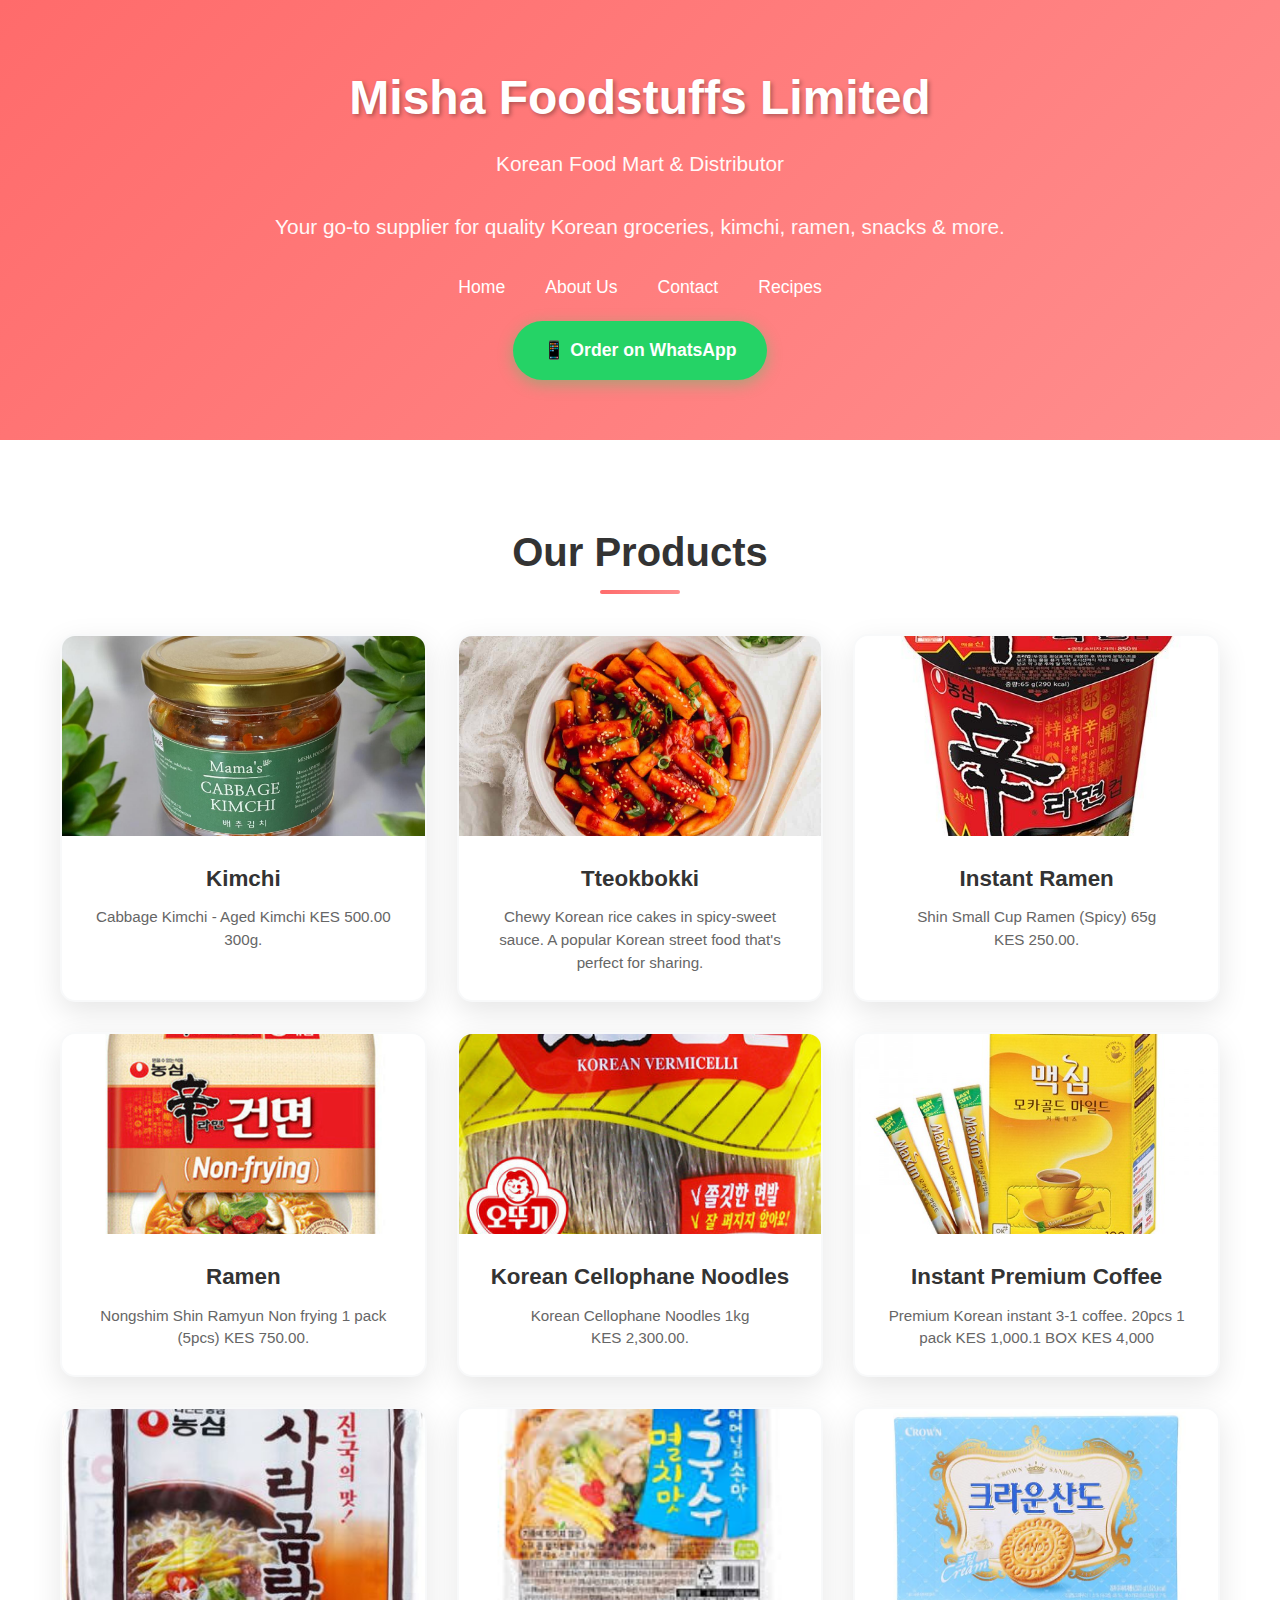
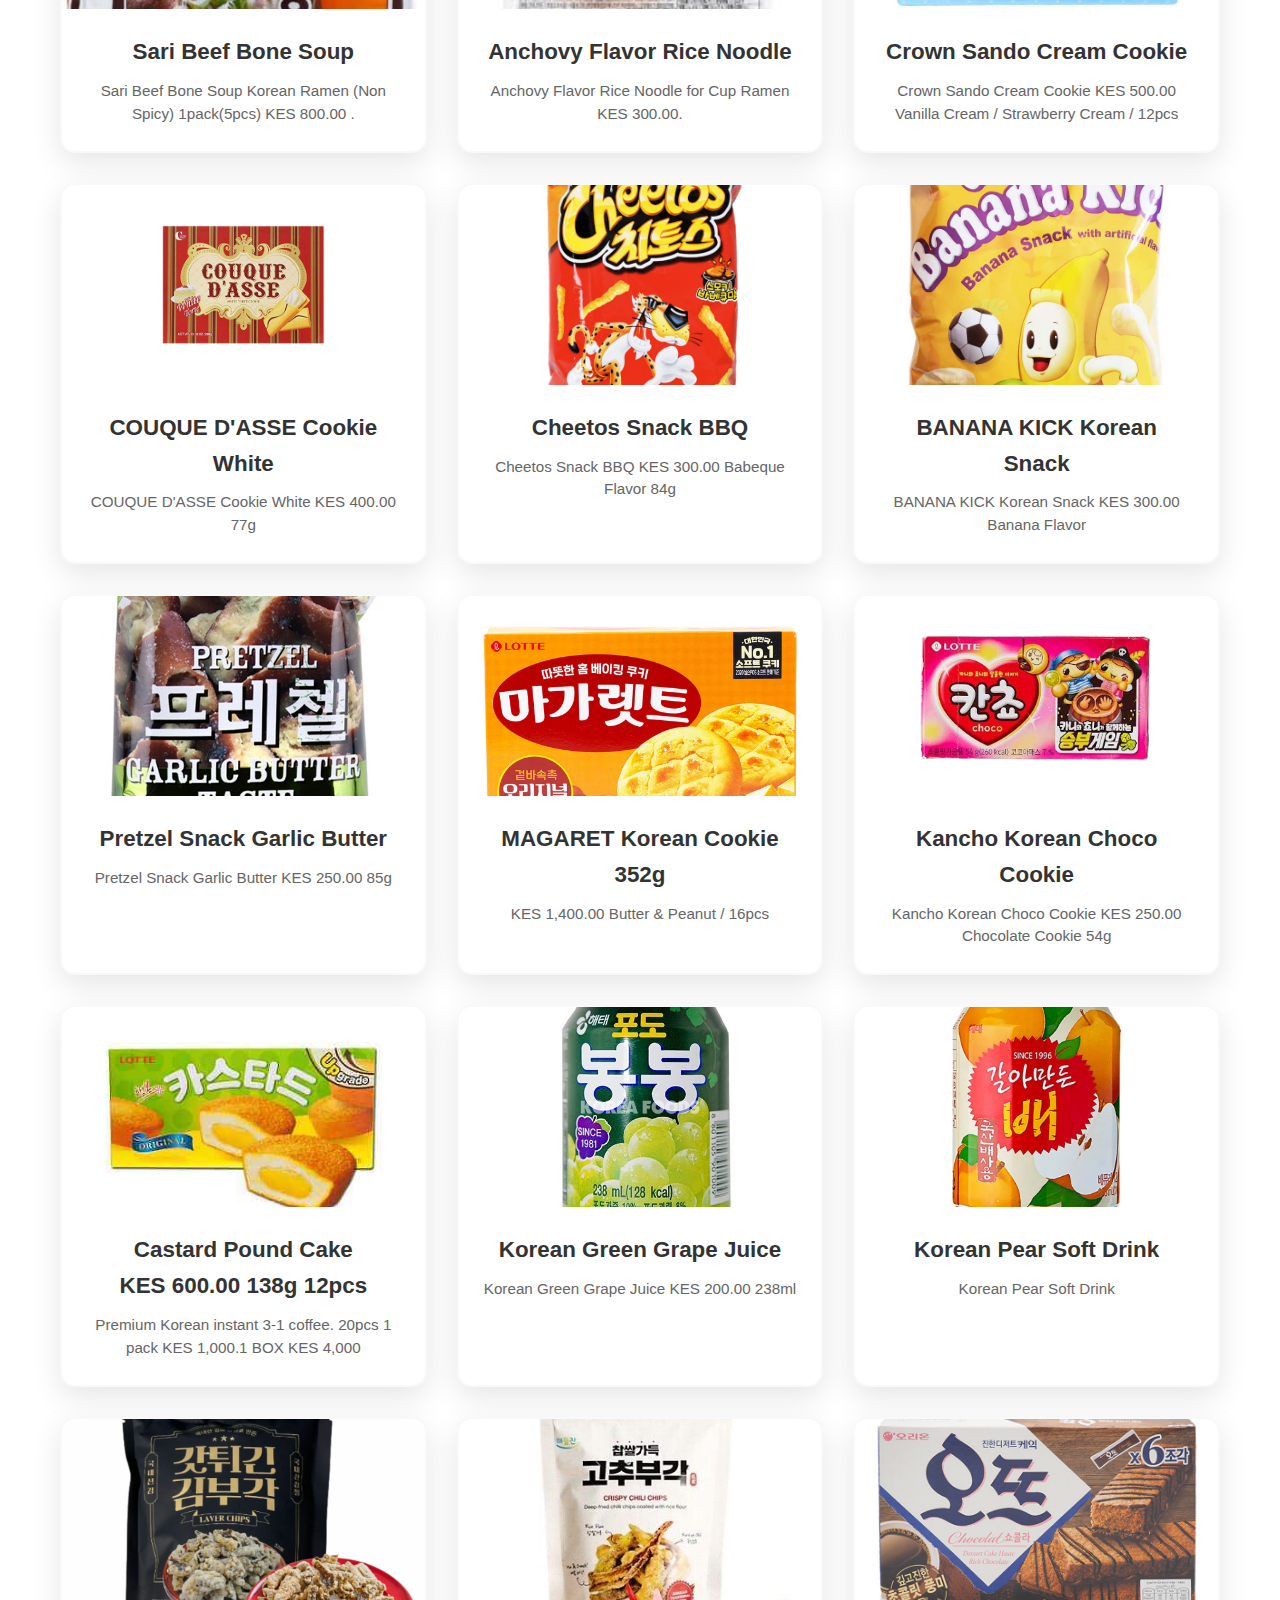
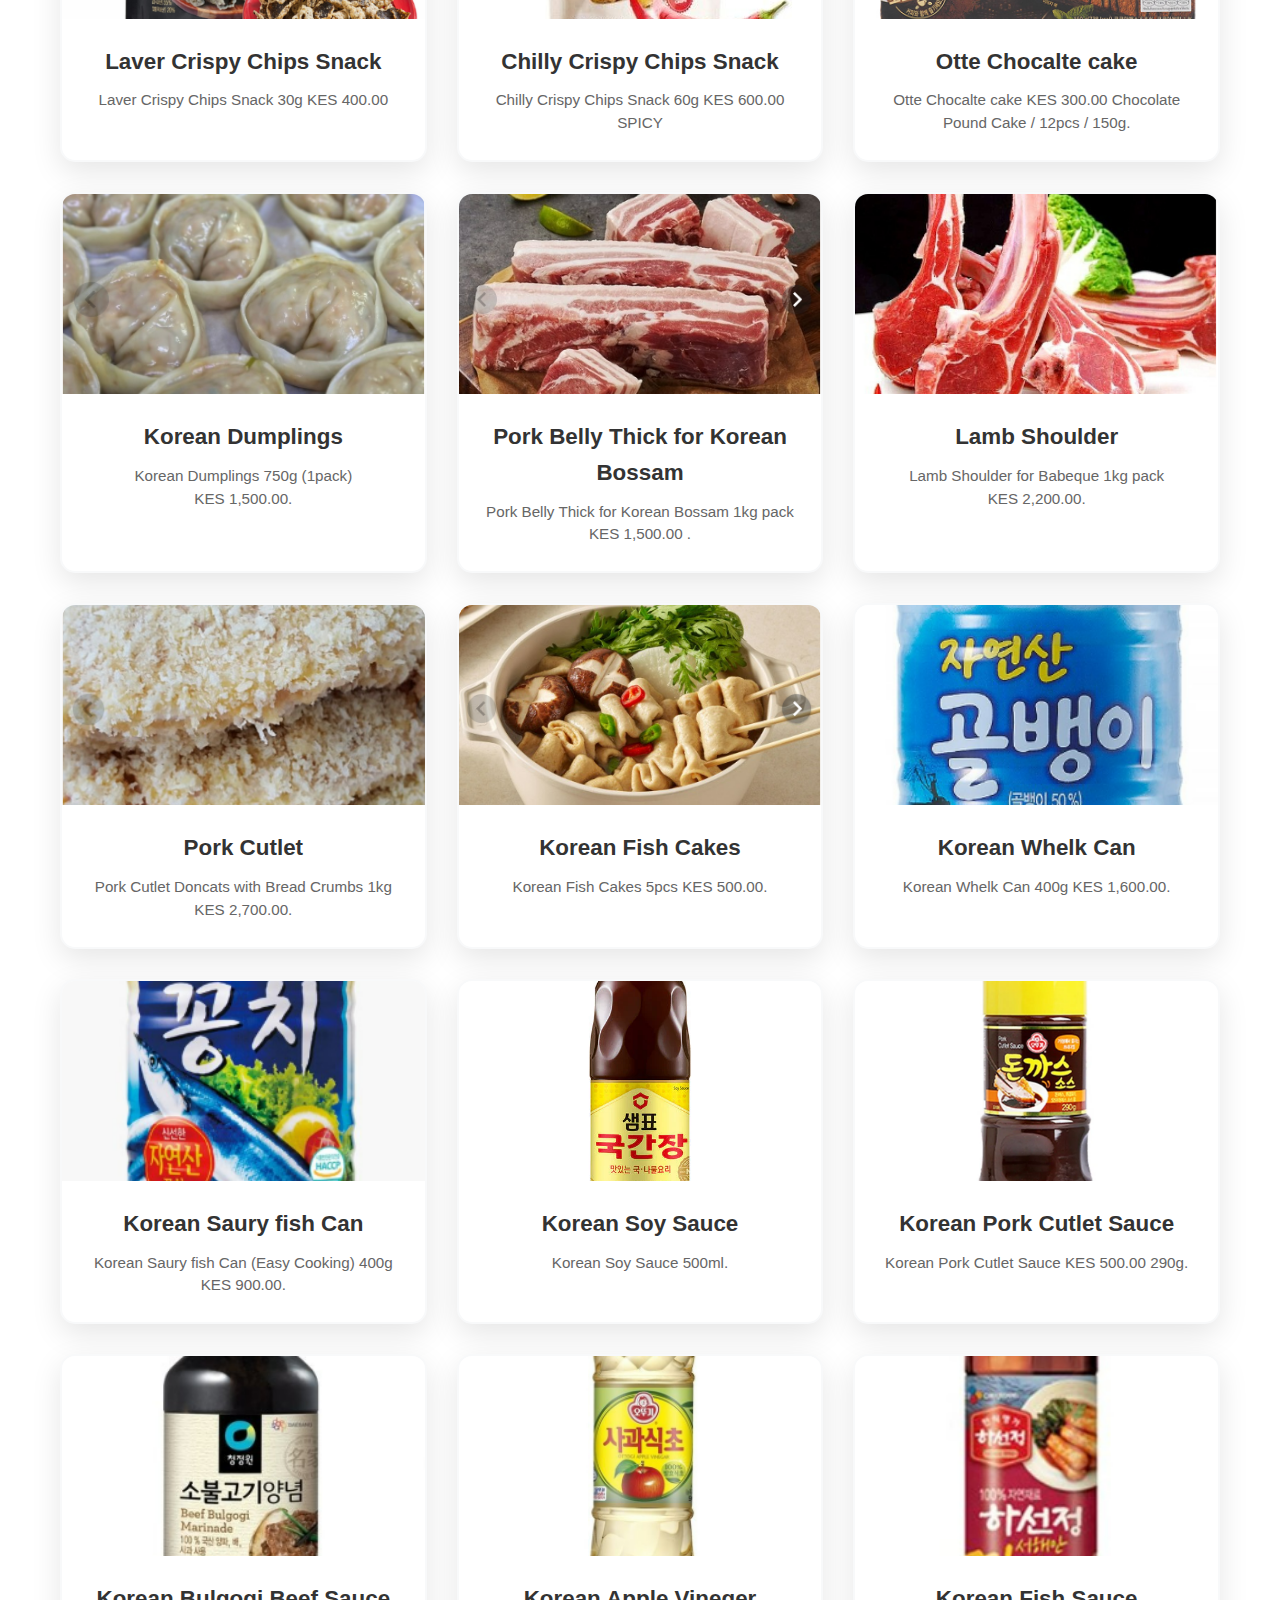
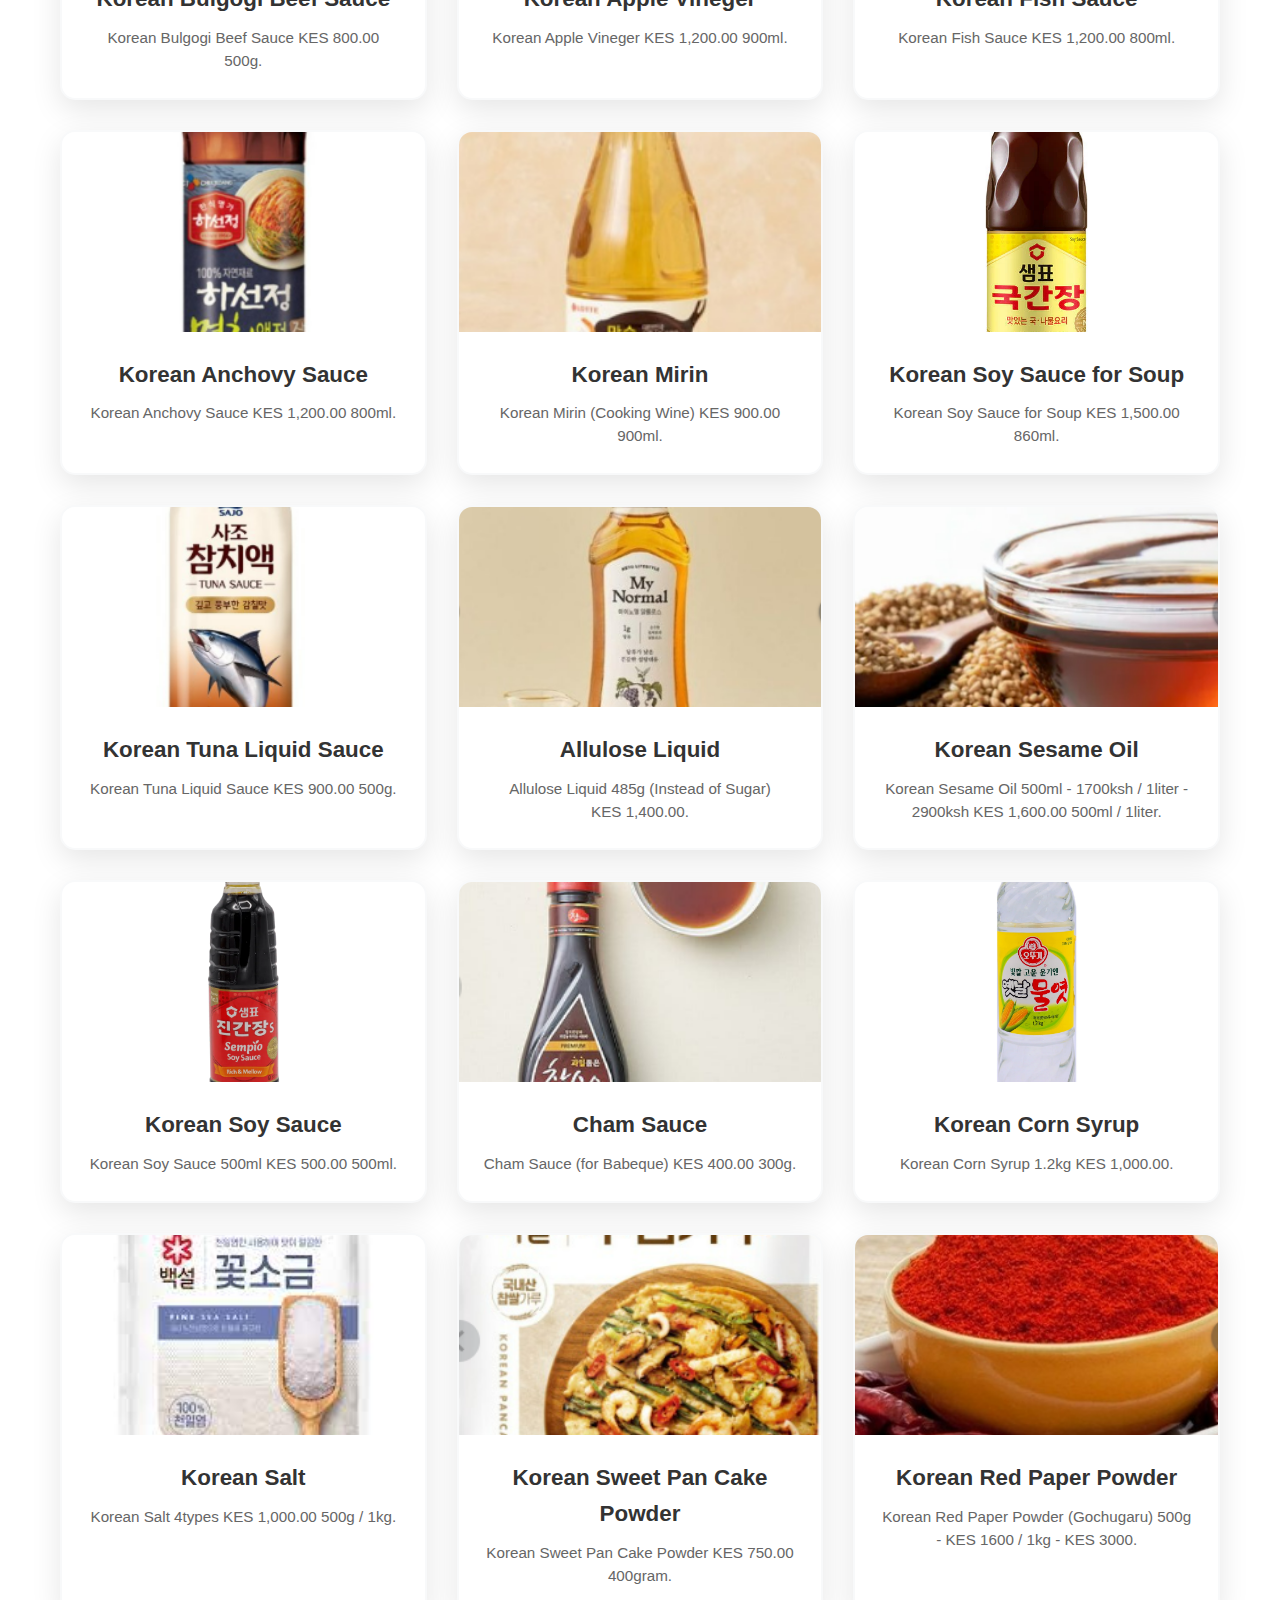
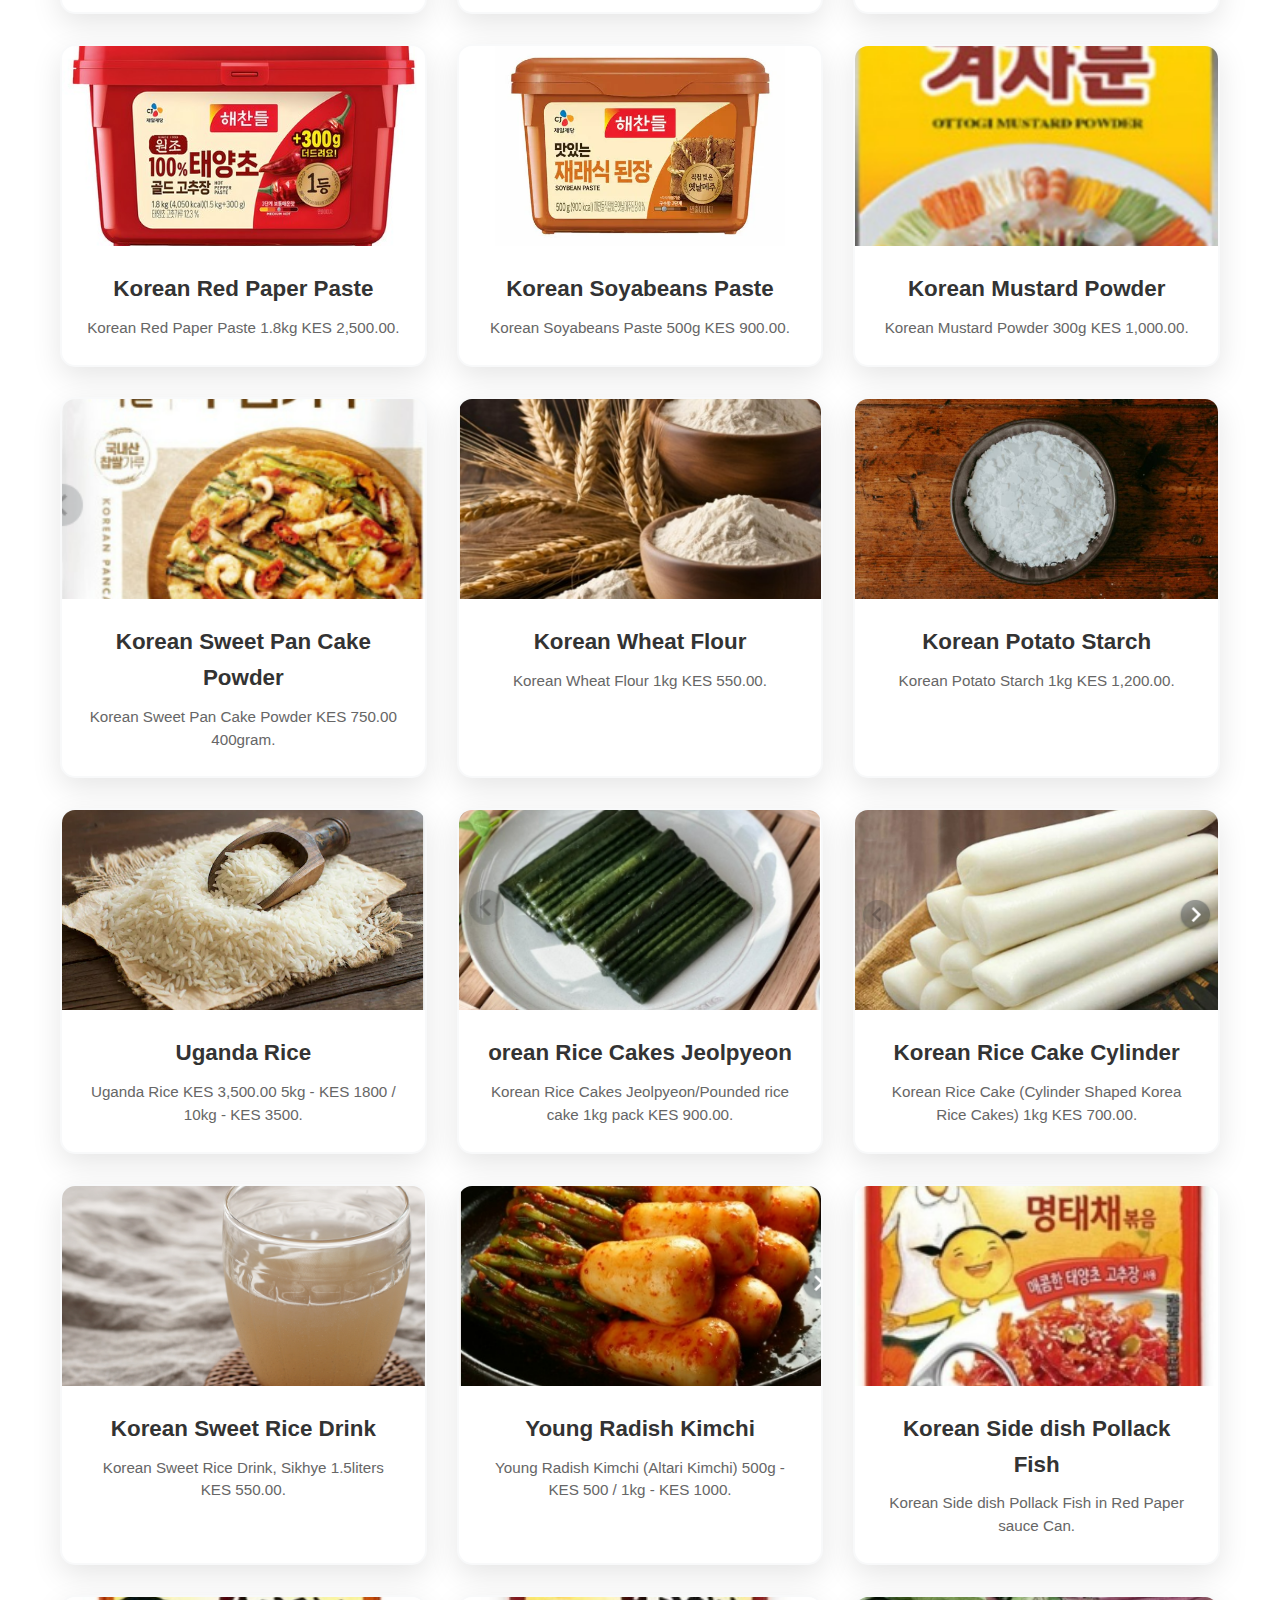
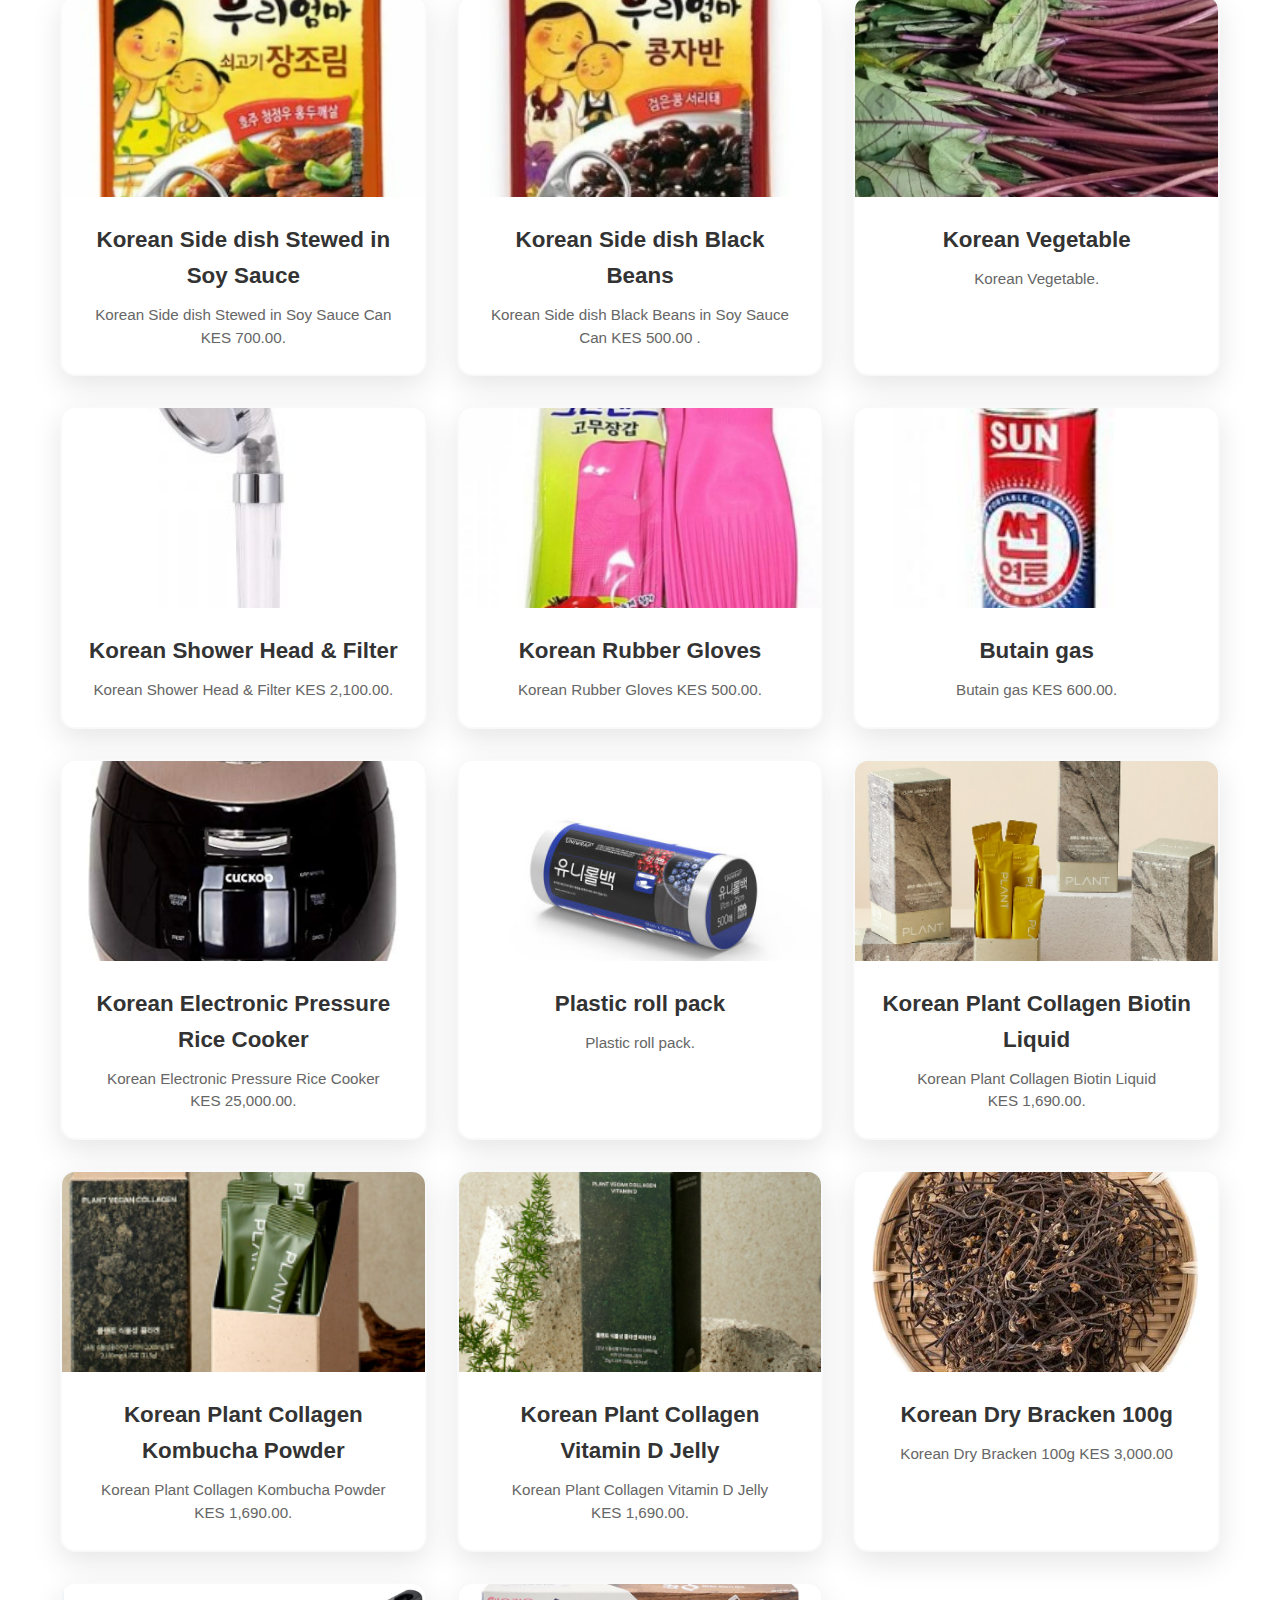
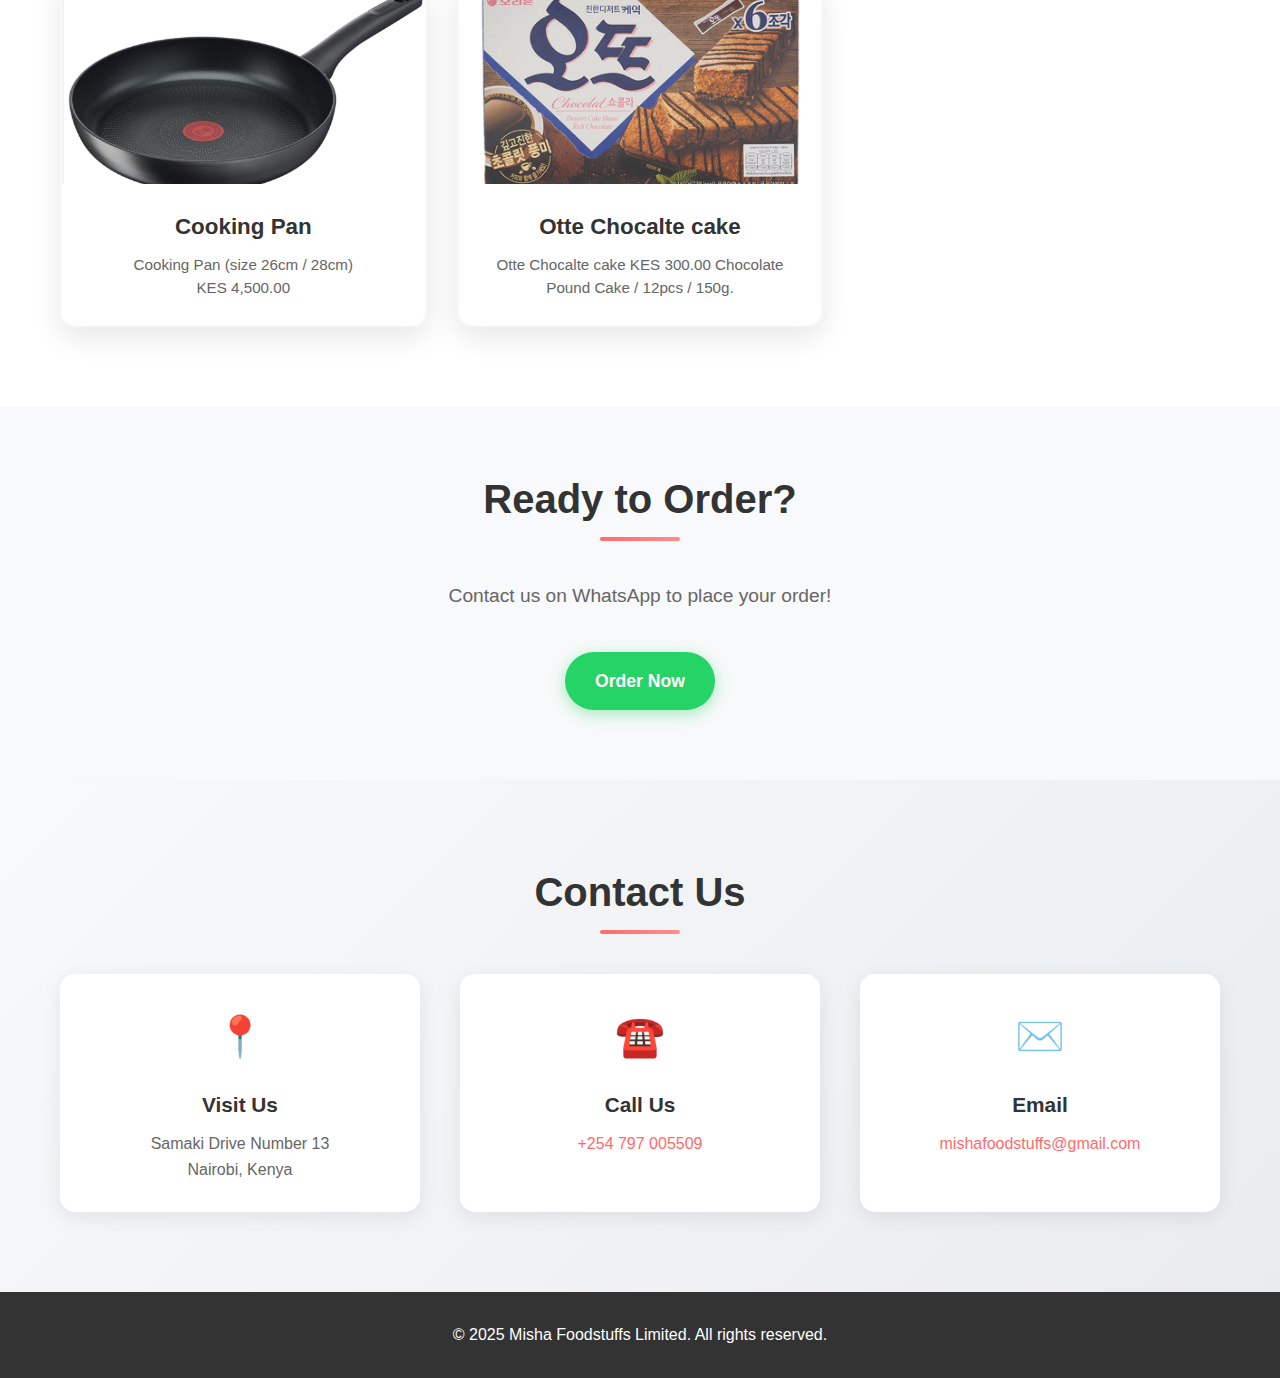
<file: index.html>
<!DOCTYPE html>
<html lang="en">
<head>
    <meta charset="UTF-8">
    <meta name="viewport" content="width=device-width, initial-scale=1.0">
    <title>Misha Foodstuffs Limited - Korean Food Mart & Distributor</title>
    <style>
        * {
            margin: 0;
            padding: 0;
            box-sizing: border-box;
        }

        body {
            font-family: 'Arial', sans-serif;
            background-color: #ffffff;
            color: #333;
            line-height: 1.6;
        }

        .container {
            max-width: 1200px;
            margin: 0 auto;
            padding: 0 20px;
        }

        /* Header */
        header {
            background: linear-gradient(135deg, #ff6b6b, #ff8e8e);
            color: white;
            padding: 60px 0;
            text-align: center;
            box-shadow: 0 4px 15px rgba(0,0,0,0.1);
        }

        .header-content h1 {
            font-size: 3rem;
            margin-bottom: 10px;
            text-shadow: 2px 2px 4px rgba(0,0,0,0.3);
        }

        .header-content p {
            font-size: 1.3rem;
            margin-bottom: 30px;
            opacity: 0.95;
        }

        .cta-button {
            display: inline-block;
            background: #25d366;
            color: white;
            padding: 15px 30px;
            text-decoration: none;
            border-radius: 50px;
            font-size: 1.1rem;
            font-weight: bold;
            transition: all 0.3s ease;
            box-shadow: 0 4px 15px rgba(37, 211, 102, 0.4);
        }

        .cta-button:hover {
            background: #22c55e;
            transform: translateY(-2px);
            box-shadow: 0 6px 20px rgba(37, 211, 102, 0.6);
        }

        /* Products Section */
        .products-section {
            padding: 80px 0;
            background: #ffffff;
        }

        .section-title {
            text-align: center;
            font-size: 2.5rem;
            color: #333;
            margin-bottom: 50px;
            position: relative;
        }

        .section-title::after {
            content: '';
            position: absolute;
            bottom: -10px;
            left: 50%;
            transform: translateX(-50%);
            width: 80px;
            height: 4px;
            background: linear-gradient(135deg, #ff6b6b, #ff8e8e);
            border-radius: 2px;
        }

        .products-grid {
            display: grid;
            grid-template-columns: repeat(auto-fit, minmax(280px, 1fr));
            gap: 30px;
            margin-top: 50px;
        }

        .product-card {
            background: #ffffff;
            border-radius: 15px;
            overflow: hidden;
            box-shadow: 0 10px 30px rgba(0,0,0,0.1);
            transition: all 0.3s ease;
            border: 2px solid #f8f9fa;
        }

        .product-card:hover {
            transform: translateY(-10px);
            box-shadow: 0 20px 40px rgba(0,0,0,0.15);
            border-color: #ff6b6b;
        }

        .product-image {
            width: 100%;
            height: 200px;
            background-size: cover;
            background-position: center;
            background-repeat: no-repeat;
            position: relative;
            overflow: hidden;
        }

        .product-image::before {
            content: '';
            position: absolute;
            top: 0;
            left: 0;
            right: 0;
            bottom: 0;
            background: linear-gradient(45deg, rgba(255,107,107,0.1), rgba(255,142,142,0.1));
            opacity: 0;
            transition: opacity 0.3s ease;
        }

        .product-card:hover .product-image::before {
            opacity: 1;
        }

        .product-info {
            padding: 25px;
            text-align: center;
        }

        .product-title {
            font-size: 1.4rem;
            color: #333;
            margin-bottom: 10px;
            font-weight: bold;
        }

        .product-description {
            color: #666;
            font-size: 0.95rem;
            line-height: 1.5;
        }

        /* Order Section */
        .order-section {
            background: #f8f9fa;
            padding: 60px 0;
            text-align: center;
        }

        .order-button {
            display: inline-block;
            background: #25d366;
            color: white;
            padding: 15px 30px;
            text-decoration: none;
            border-radius: 50px;
            font-size: 1.1rem;
            font-weight: bold;
            transition: all 0.3s ease;
            box-shadow: 0 4px 15px rgba(37, 211, 102, 0.4);
            margin: 10px;
        }

        .order-button:hover {
            background: #22c55e;
            transform: translateY(-2px);
            box-shadow: 0 6px 20px rgba(37, 211, 102, 0.6);
        }

        /* Contact Section */
        .contact-section {
            background: linear-gradient(135deg, #f8f9fa, #e9ecef);
            padding: 80px 0;
        }

        .contact-grid {
            display: grid;
            grid-template-columns: repeat(auto-fit, minmax(300px, 1fr));
            gap: 40px;
            margin-top: 40px;
        }

        .contact-item {
            background: white;
            padding: 30px;
            border-radius: 15px;
            text-align: center;
            box-shadow: 0 5px 20px rgba(0,0,0,0.08);
            transition: transform 0.3s ease;
        }

        .contact-item:hover {
            transform: translateY(-5px);
        }

        .contact-icon {
            font-size: 2.5rem;
            margin-bottom: 20px;
            color: #ff6b6b;
        }

        .contact-title {
            font-size: 1.3rem;
            color: #333;
            margin-bottom: 10px;
            font-weight: bold;
        }

        .contact-details {
            color: #666;
            font-size: 1rem;
        }

        .contact-details a {
            color: #ff6b6b;
            text-decoration: none;
            transition: color 0.3s ease;
        }

        .contact-details a:hover {
            color: #ff5252;
        }

        /* Footer */
        footer {
            background: #333;
            color: white;
            text-align: center;
            padding: 30px 0;
        }

        /* Responsive Design */
        @media (max-width: 768px) {
            .header-content h1 {
                font-size: 2.5rem;
            }
            
            .header-content p {
                font-size: 1.1rem;
            }
            
            .products-grid {
                grid-template-columns: repeat(auto-fit, minmax(250px, 1fr));
                gap: 20px;
            }
        }

        @media (max-width: 480px) {
            .header-content h1 {
                font-size: 2rem;
            }
            
            .products-grid {
                grid-template-columns: 1fr;
            }
        }
    </style>
</head>
<body>
    <header>
        <div class="container">
            <div class="header-content">
                <h1>Misha Foodstuffs Limited</h1>
                <p>Korean Food Mart & Distributor</p>
                <p>Your go-to supplier for quality Korean groceries, kimchi, ramen, snacks & more.</p>
                <nav style="margin-bottom: 20px;">
  <ul style="list-style: none; display: flex; justify-content: center; gap: 40px; font-size: 1.1rem;">
    <li><a href="index.html" style="color: white; text-decoration: none;">Home</a></li>
    <li><a href="About Us.html" style="color: white; text-decoration: none;">About Us</a></li>
    <li><a href="#contact.html" style="color: white; text-decoration: none;">Contact</a></li>
    <li><a href="Recipes.html" style="color: white; text-decoration: none;">Recipes</a></li>
  </ul>
</nav>
                <a href="https://wa.me/c/254714741998" class="cta-button" target="_blank">
                    📱 Order on WhatsApp
                </a>
            </div>
        </div>
    </header>

    <section class="products-section">
        <div class="container">
            <h2 class="section-title">Our Products</h2>
            <div class="products-grid">
                <div class="product-card">
                    <div class="product-image" style="background-image: url('images/kimchi.jpg')"></div>
                    <div class="product-info">
                        <h3 class="product-title">Kimchi</h3>
                        <p class="product-description">Cabbage Kimchi - Aged Kimchi  KES 500.00 300g.</p>
                    </div>
                </div>

                <div class="product-card">
                    <div class="product-image" style="background-image: url('images/tteokbokki.jpg')"></div>
                    <div class="product-info">
                        <h3 class="product-title">Tteokbokki</h3>
                        <p class="product-description">Chewy Korean rice cakes in spicy-sweet sauce. A popular Korean street food that's perfect for sharing.</p>
                    </div>
                </div>

                <div class="product-card">
                    <div class="product-image" style="background-image: url('images/Shin_Small_Cup_Ramen_Spicy.jpg')"></div>
                    <div class="product-info">
                        <h3 class="product-title">Instant Ramen</h3>
                        <p class="product-description">Shin Small Cup Ramen (Spicy) 65g KES 250.00.</p>
                    </div>
                </div>
                <div class="product-card">
                    <div class="product-image" style="background-image: url('images/Nongshim_Shin_Ramyun_Non_frying.jpg')"></div>
                    <div class="product-info">
                        <h3 class="product-title">Ramen</h3>
                        <p class="product-description">Nongshim Shin Ramyun Non frying 1 pack (5pcs) KES 750.00.</p>
                    </div>
                </div>
                <div class="product-card">
                    <div class="product-image" style="background-image: url('images/Korean_Cellophane_Noodles_1kg_KES-2300.jpg')"></div>
                    <div class="product-info">
                        <h3 class="product-title">Korean Cellophane Noodles</h3>
                        <p class="product-description">Korean Cellophane Noodles 1kg KES 2,300.00.</p>
                    </div>
                </div>
                <div class="product-card">
                    <div class="product-image" style="background-image: url('images/maxim-instant-coffee-mocha-gold-mild-12g-x-100.jpg')"></div>
                    <div class="product-info">
                        <h3 class="product-title">Instant Premium Coffee</h3>
                        <p class="product-description">Premium Korean instant 3-1 coffee. 20pcs 1 pack KES 1,000.1 BOX KES 4,000 </p>
                    </div>
                </div>
                <div class="product-card">
                    <div class="product-image" style="background-image: url('images/Sari Beef_Bone_Soup _Korean _Ramen_Non Spicy_1pack_5pcs_KES_800.jpg')"></div>
                    <div class="product-info">
                        <h3 class="product-title">Sari Beef Bone Soup</h3>
                        <p class="product-description">Sari Beef Bone Soup Korean Ramen (Non Spicy) 1pack(5pcs) KES 800.00 .</p>
                    </div>
                </div>
                <div class="product-card">
                    <div class="product-image" style="background-image: url('images/Anchovy_Flavor_Rice_Noodle_for_Cup_Ramen_KES_300.jpg')"></div>
                    <div class="product-info">
                        <h3 class="product-title">Anchovy Flavor Rice Noodle</h3>
                        <p class="product-description">Anchovy Flavor Rice Noodle for Cup Ramen KES 300.00.</p>
                    </div>
                </div>
                    <div class="product-card">
                    <div class="product-image" style="background-image: url('images/crown-sando-cream-filled-sandwich-cookies.jpg')"></div>
                    <div class="product-info">
                        <h3 class="product-title">Crown Sando Cream Cookie</h3>
                        <p class="product-description">Crown Sando Cream Cookie KES 500.00 Vanilla Cream / Strawberry Cream / 12pcs </p>
                    </div>
                </div>
                    <div class="product-card">
                    <div class="product-image" style="background-image: url('images/COUQUE_DASSE_Cookie_White.jpg')"></div>
                    <div class="product-info">
                        <h3 class="product-title">COUQUE D'ASSE Cookie White</h3>
                        <p class="product-description">COUQUE D'ASSE Cookie White KES 400.00 77g </p>
                    </div>
                </div>
                    <div class="product-card">
                    <div class="product-image" style="background-image: url('images/Cheetos_Snack_BBQ.png')"></div>
                    <div class="product-info">
                        <h3 class="product-title">Cheetos Snack BBQ</h3>
                        <p class="product-description">Cheetos Snack BBQ KES 300.00 Babeque Flavor 84g</p>
                    </div>
                </div>
                    <div class="product-card">
                    <div class="product-image" style="background-image: url('images/BANANA_KICK_Korean_Snack.jpg')"></div>
                    <div class="product-info">
                        <h3 class="product-title">BANANA KICK Korean Snack</h3>
                        <p class="product-description">BANANA KICK Korean Snack KES 300.00 Banana Flavor </p>
                    </div>
                </div>
                    <div class="product-card">
                    <div class="product-image" style="background-image: url('images/Pretzel_Snack_Garlic_Butter.png')"></div>
                    <div class="product-info">
                        <h3 class="product-title">Pretzel Snack Garlic Butter</h3>
                        <p class="product-description">Pretzel Snack Garlic Butter KES 250.00 85g </p>
                    </div>
                </div>
                    <div class="product-card">
                    <div class="product-image" style="background-image: url('images/MAGARET_Korean_Cookie.jpg')"></div>
                    <div class="product-info">
                        <h3 class="product-title">MAGARET Korean Cookie 352g</h3>
                        <p class="product-description">KES 1,400.00 Butter & Peanut / 16pcs </p>
                    </div>
                </div>
                    <div class="product-card">
                    <div class="product-image" style="background-image: url('images/Kancho_Korean_Choco_Cookie.png')"></div>
                    <div class="product-info">
                        <h3 class="product-title">Kancho Korean Choco Cookie</h3>
                        <p class="product-description">Kancho Korean Choco Cookie KES 250.00 Chocolate Cookie 54g </p>
                    </div>
                </div>
                    <div class="product-card">
                    <div class="product-image" style="background-image: url('images/Castard_Pound_Cake.jpg')"></div>
                    <div class="product-info">
                        <h3 class="product-title">Castard Pound Cake KES 600.00 138g 12pcs</h3>
                        <p class="product-description">Premium Korean instant 3-1 coffee. 20pcs 1 pack KES 1,000.1 BOX KES 4,000 </p>
                    </div>
                </div>
                    <div class="product-card">
                    <div class="product-image" style="background-image: url('images/Korean_Green_Grape_Juice.jpg')"></div>
                    <div class="product-info">
                        <h3 class="product-title">Korean Green Grape Juice</h3>
                        <p class="product-description">Korean Green Grape Juice KES 200.00 238ml </p>
                    </div>
                </div>
                    <div class="product-card">
                    <div class="product-image" style="background-image: url('images/Korean_Pear_Soft_Drink.jpg')"></div>
                    <div class="product-info">
                        <h3 class="product-title">Korean Pear Soft Drink</h3>
                        <p class="product-description">Korean Pear Soft Drink </p>
                    </div>
                </div>
                    <div class="product-card">
                    <div class="product-image" style="background-image: url('images/Laver_Crispy_Chips_Snack_30g.jpg')"></div>
                    <div class="product-info">
                        <h3 class="product-title">Laver Crispy Chips Snack</h3>
                        <p class="product-description">Laver Crispy Chips Snack 30g KES 400.00 </p>
                    </div>
                </div>
                    <div class="product-card">
                    <div class="product-image" style="background-image: url('images/Chilly_Crispy_Chips_Snack_60g.jpg')"></div>
                    <div class="product-info">
                        <h3 class="product-title">Chilly Crispy Chips Snack </h3>
                        <p class="product-description">Chilly Crispy Chips Snack 60g KES 600.00 SPICY </p>
                    </div>
                </div>
                <div class="product-card">
                    <div class="product-image" style="background-image: url('images/Otte_Chocalte_cake.jpg')"></div>
                    <div class="product-info">
                        <h3 class="product-title">Otte Chocalte cake</h3>
                        <p class="product-description">Otte Chocalte cake KES 300.00 Chocolate Pound Cake / 12pcs / 150g.</p>
                     </div>
                 </div>
                    <div class="product-card">
                    <div class="product-image" style="background-image: url('images/Korean_Dumplings_750g.PNG')"></div>
                    <div class="product-info">
                        <h3 class="product-title">Korean Dumplings</h3>
                        <p class="product-description">Korean Dumplings 750g (1pack) KES 1,500.00.</p>
                    </div>
                 </div>
                    <div class="product-card">
                    <div class="product-image" style="background-image: url('images/Pork_belly_thick.PNG')"></div>
                    <div class="product-info">
                        <h3 class="product-title">Pork Belly Thick for Korean Bossam </h3>
                        <p class="product-description">Pork Belly Thick for Korean Bossam 1kg pack KES 1,500.00 .</p>
                    </div>
                </div>  
                    <div class="product-card">
                    <div class="product-image" style="background-image: url('images/Lamb_Shoulder_for_Babeque_1kg_pack.PNG')"></div>
                    <div class="product-info">
                        <h3 class="product-title">Lamb Shoulder</h3>
                        <p class="product-description">Lamb Shoulder for Babeque 1kg pack KES 2,200.00.</p>
                    </div>
                 </div>
                  <div class="product-card">
                    <div class="product-image" style="background-image: url('images/Pork_Cutlet_Doncats_with_Bread_Crumbs_1kg.PNG')"></div>
                    <div class="product-info">
                        <h3 class="product-title">Pork Cutlet</h3>
                        <p class="product-description">Pork Cutlet Doncats with Bread Crumbs 1kg KES 2,700.00.</p>
                    </div>
                 </div>
                  <div class="product-card">
                    <div class="product-image" style="background-image: url('images/Korean_Fish_Cakes_5pcs.PNG')"></div>
                    <div class="product-info">
                        <h3 class="product-title">Korean Fish Cakes</h3>
                        <p class="product-description">Korean Fish Cakes 5pcs KES 500.00.</p>
                    </div>
                 </div>
                  <div class="product-card">
                    <div class="product-image" style="background-image: url('images/Korean_Whelk_Can-400g.PNG')"></div>
                    <div class="product-info">
                        <h3 class="product-title">Korean Whelk Can</h3>
                        <p class="product-description">Korean Whelk Can 400g KES 1,600.00.</p>
                    </div>
                 </div>
                 <div class="product-card">
                    <div class="product-image" style="background-image: url('images/Korean_Saury_fish_Can_Easy_Cooking_400g.PNG')"></div>
                    <div class="product-info">
                        <h3 class="product-title">Korean Saury fish Can</h3>
                        <p class="product-description">Korean Saury fish Can (Easy Cooking) 400g KES 900.00.</p>
                    </div>
                 </div>
                  <div class="product-card">
                    <div class="product-image" style="background-image: url('images/Korean_Soy_Sauce_for_Soup.jpg')"></div>
                    <div class="product-info">
                        <h3 class="product-title">Korean Soy Sauce</h3>
                        <p class="product-description">Korean Soy Sauce 500ml.</p>
                    </div>
                 </div>
                  <div class="product-card">
                    <div class="product-image" style="background-image: url('images/Korean_Pork_Cutlet_Sauce.jpg')"></div>
                    <div class="product-info">
                        <h3 class="product-title">Korean Pork Cutlet Sauce</h3>
                        <p class="product-description">Korean Pork Cutlet Sauce KES 500.00 290g.</p>
                    </div>
                 </div>
                  <div class="product-card">
                    <div class="product-image" style="background-image: url('images/Korean_Bulgogi_Beef_Sauce.PNG')"></div>
                    <div class="product-info">
                        <h3 class="product-title">Korean Bulgogi Beef Sauce</h3>
                        <p class="product-description">Korean Bulgogi Beef Sauce KES 800.00 500g.</p>
                    </div>
                 </div>
                  <div class="product-card">
                    <div class="product-image" style="background-image: url('images/Korean_Apple_Vineger.PNG')"></div>
                    <div class="product-info">
                        <h3 class="product-title">Korean Apple Vineger</h3>
                        <p class="product-description">Korean Apple Vineger KES 1,200.00 900ml.</p>
                    </div>
                 </div>
                  <div class="product-card">
                    <div class="product-image" style="background-image: url('images/Korean_Fish_Sauce.PNG')"></div>
                    <div class="product-info">
                        <h3 class="product-title">Korean Fish Sauce</h3>
                        <p class="product-description">Korean Fish Sauce KES 1,200.00 800ml.</p>
                    </div>
                 </div>
                 <div class="product-card">
                    <div class="product-image" style="background-image: url('images/Korean_Anchovy_Sauce.PNG')"></div>
                    <div class="product-info">
                        <h3 class="product-title">Korean Anchovy Sauce</h3>
                        <p class="product-description">Korean Anchovy Sauce KES 1,200.00 800ml.</p>
                    </div>
                 </div>
                  <div class="product-card">
                    <div class="product-image" style="background-image: url('images/Korean_Mirin_Cooking_Wine.PNG')"></div>
                    <div class="product-info">
                        <h3 class="product-title">Korean Mirin</h3>
                        <p class="product-description">Korean Mirin (Cooking Wine) KES 900.00 900ml.</p>
                    </div>
                 </div>
                  <div class="product-card">
                    <div class="product-image" style="background-image: url('images/Korean_Soy_Sauce_for_Soup.jpg')"></div>
                    <div class="product-info">
                        <h3 class="product-title">Korean Soy Sauce for Soup</h3>
                        <p class="product-description">Korean Soy Sauce for Soup KES 1,500.00 860ml.</p>
                    </div>
                 </div>
                  <div class="product-card">
                    <div class="product-image" style="background-image: url('images/Korean_Tuna_Liquid_Sauce.PNG')"></div>
                    <div class="product-info">
                        <h3 class="product-title">Korean Tuna Liquid Sauce</h3>
                        <p class="product-description">Korean Tuna Liquid Sauce KES 900.00 500g.</p>
                    </div>
                 </div>
                  <div class="product-card">
                    <div class="product-image" style="background-image: url('images/Allulose_Liquid_485g.PNG')"></div>
                    <div class="product-info">
                        <h3 class="product-title">Allulose Liquid</h3>
                        <p class="product-description">Allulose Liquid 485g (Instead of Sugar) KES 1,400.00.</p>
                    </div>
                 </div>
                  <div class="product-card">
                    <div class="product-image" style="background-image: url('images/Korean_Sesame_Oil_500ml.PNG')"></div>
                    <div class="product-info">
                        <h3 class="product-title">Korean Sesame Oil</h3>
                        <p class="product-description">Korean Sesame Oil 500ml - 1700ksh / 1liter - 2900ksh KES 1,600.00 500ml / 1liter.</p>
                    </div>
                 </div>
                  <div class="product-card">
                    <div class="product-image" style="background-image: url('images/Sauce_SoySauce.jpg')"></div>
                    <div class="product-info">
                        <h3 class="product-title">Korean Soy Sauce</h3>
                        <p class="product-description">Korean Soy Sauce 500ml KES 500.00 500ml.</p>
                    </div>
                 </div>
                  <div class="product-card">
                    <div class="product-image" style="background-image: url('images/Cham_Sauce.PNG')"></div>
                    <div class="product-info">
                        <h3 class="product-title">Cham Sauce</h3>
                        <p class="product-description">Cham Sauce (for Babeque) KES 400.00 300g.</p>
                    </div>
                 </div>
                  <div class="product-card">
                    <div class="product-image" style="background-image: url('images/ottogi1.jpg')"></div>
                    <div class="product-info">
                        <h3 class="product-title">Korean Corn Syrup</h3>
                        <p class="product-description">Korean Corn Syrup 1.2kg KES 1,000.00.</p>
                    </div>
                 </div>
                 <div class="product-card">
                    <div class="product-image" style="background-image: url('images/korean_fine_salt.jpeg')"></div>
                    <div class="product-info">
                        <h3 class="product-title">Korean Salt</h3>
                        <p class="product-description">Korean Salt 4types KES 1,000.00 500g / 1kg.</p>
                    </div>
                 </div>
                  <div class="product-card">
                    <div class="product-image" style="background-image: url('images/Korean_Pan_Frying_Powder-1kg.PNG')"></div>
                    <div class="product-info">
                        <h3 class="product-title">Korean Sweet Pan Cake Powder</h3>
                        <p class="product-description">Korean Sweet Pan Cake Powder KES 750.00 400gram.</p>
                    </div>
                 </div>
                  <div class="product-card">
                    <div class="product-image" style="background-image: url('images/Korean_Red_Paper_Powder.PNG')"></div>
                    <div class="product-info">
                        <h3 class="product-title">Korean Red Paper Powder</h3>
                        <p class="product-description">Korean Red Paper Powder (Gochugaru) 500g - KES 1600 / 1kg - KES 3000.</p>
                    </div>
                 </div>
                  <div class="product-card">
                    <div class="product-image" style="background-image: url('images/Korean_Red_Paper_Paste.jpg')"></div>
                    <div class="product-info">
                        <h3 class="product-title">Korean Red Paper Paste</h3>
                        <p class="product-description">Korean Red Paper Paste 1.8kg KES 2,500.00.</p>
                    </div>
                 </div>
                  <div class="product-card">
                    <div class="product-image" style="background-image: url('images/SoybeanPaste500G_6adfe1c3-41a6-4355-bdf3-45823898514f.jpg')"></div>
                    <div class="product-info">
                        <h3 class="product-title">Korean Soyabeans Paste</h3>
                        <p class="product-description">Korean Soyabeans Paste 500g KES 900.00.</p>
                    </div>
                 </div>
                <div class="product-card">
                    <div class="product-image" style="background-image: url('images/Korean_Mustard_Powder_300g.PNG')"></div>
                    <div class="product-info">
                        <h3 class="product-title">Korean Mustard Powder</h3>
                        <p class="product-description">Korean Mustard Powder 300g KES 1,000.00.</p>
                    </div>
                 </div>
                <div class="product-card">
                    <div class="product-image" style="background-image: url('images/Korean_Pan_Frying_Powder-1kg.PNG')"></div>
                    <div class="product-info">
                        <h3 class="product-title">Korean Sweet Pan Cake Powder</h3>
                        <p class="product-description">Korean Sweet Pan Cake Powder KES 750.00 400gram.</p>
                    </div>
                 </div>
                <div class="product-card">
                    <div class="product-image" style="background-image: url('images/Korean-Wheat_Flour-1kg.PNG')"></div>
                    <div class="product-info">
                        <h3 class="product-title">Korean Wheat Flour</h3>
                        <p class="product-description">Korean Wheat Flour 1kg KES 550.00.</p>
                    </div>
                 </div>
                <div class="product-card">
                    <div class="product-image" style="background-image: url('images/PotatoStarch.jpg')"></div>
                    <div class="product-info">
                        <h3 class="product-title">Korean Potato Starch</h3>
                        <p class="product-description">Korean Potato Starch 1kg KES 1,200.00.</p>
                    </div>
                 </div>
                <div class="product-card">
                    <div class="product-image" style="background-image: url('images/Uganda_Rice.PNG')"></div>
                    <div class="product-info">
                        <h3 class="product-title">Uganda Rice</h3>
                        <p class="product-description">Uganda Rice KES 3,500.00 5kg - KES 1800 / 10kg - KES 3500.</p>
                    </div>
                 </div>
                <div class="product-card">
                    <div class="product-image" style="background-image: url('images/Korean_Rice_Cakes-Jeolpyeon.PNG')"></div>
                    <div class="product-info">
                        <h3 class="product-title">orean Rice Cakes Jeolpyeon</h3>
                        <p class="product-description">Korean Rice Cakes Jeolpyeon/Pounded rice cake 1kg pack KES 900.00.</p>
                    </div>
                 </div>
                <div class="product-card">
                    <div class="product-image" style="background-image: url('images/Korean_Rice_Cake-Cylinder.PNG')"></div>
                    <div class="product-info">
                        <h3 class="product-title">Korean Rice Cake Cylinder</h3>
                        <p class="product-description">Korean Rice Cake (Cylinder Shaped Korea Rice Cakes) 1kg KES 700.00.</p>
                    </div>
                 </div>
                <div class="product-card">
                    <div class="product-image" style="background-image: url('images/korean_rice_drink.jpg')"></div>
                    <div class="product-info">
                        <h3 class="product-title">Korean Sweet Rice Drink</h3>
                        <p class="product-description">Korean Sweet Rice Drink, Sikhye 1.5liters KES 550.00.</p>
                    </div>
                 </div>
                
                <div class="product-card">
                    <div class="product-image" style="background-image: url('images/Young_Radish_Kimchi.PNG')"></div>
                    <div class="product-info">
                        <h3 class="product-title">Young Radish Kimchi</h3>
                        <p class="product-description">Young Radish Kimchi (Altari Kimchi) 500g - KES 500 / 1kg - KES 1000.</p>
                    </div>
                 </div>
                <div class="product-card">
                    <div class="product-image" style="background-image: url('images/Korean_Side_dish_Pollack-Fish-in-Red-Paper-sauce-Can.PNG')"></div>
                    <div class="product-info">
                        <h3 class="product-title">Korean Side dish Pollack Fish</h3>
                        <p class="product-description">Korean Side dish Pollack Fish in Red Paper sauce Can.</p>
                    </div>
                 </div>
                <div class="product-card">
                    <div class="product-image" style="background-image: url('images/Korean-Side-dish-Stewed-in-Soy-Sauce-Can.PNG')"></div>
                    <div class="product-info">
                        <h3 class="product-title">Korean Side dish Stewed in Soy Sauce</h3>
                        <p class="product-description">Korean Side dish Stewed in Soy Sauce Can KES 700.00.</p>
                    </div>
                 </div>
                <div class="product-card">
                    <div class="product-image" style="background-image: url('images/Korean-Side-dish-Black-Beans-in-Soy-Sauce-Can.PNG')"></div>
                    <div class="product-info">
                        <h3 class="product-title">Korean Side dish Black Beans</h3>
                        <p class="product-description">Korean Side dish Black Beans in Soy Sauce Can KES 500.00 .</p>
                    </div>
                 </div>
                <div class="product-card">
                    <div class="product-image" style="background-image: url('images/Korean-vegetables.PNG')"></div>
                    <div class="product-info">
                        <h3 class="product-title">Korean Vegetable</h3>
                        <p class="product-description">Korean Vegetable.</p>
                    </div>
                 </div>
                <div class="product-card">
                    <div class="product-image" style="background-image: url('images/Shower-Head_Water-Filter.jpg')"></div>
                    <div class="product-info">
                        <h3 class="product-title">Korean Shower Head & Filter</h3>
                        <p class="product-description">Korean Shower Head & Filter KES 2,100.00.</p>
                    </div>
                 </div>
                <div class="product-card">
                    <div class="product-image" style="background-image: url('images/Korean_Rubber_Gloves.PNG')"></div>
                    <div class="product-info">
                        <h3 class="product-title">Korean Rubber Gloves</h3>
                        <p class="product-description">Korean Rubber Gloves KES 500.00.</p>
                    </div>
                 </div>
                <div class="product-card">
                    <div class="product-image" style="background-image: url('images/Butain_gas.jpeg')"></div>
                    <div class="product-info">
                        <h3 class="product-title">Butain gas</h3>
                        <p class="product-description">Butain gas KES 600.00.</p>
                    </div>
                 </div>
                <div class="product-card">
                    <div class="product-image" style="background-image: url('images/Korean_Electronic_Pressure_Rice_Cooker.jpeg')"></div>
                    <div class="product-info">
                        <h3 class="product-title">Korean Electronic Pressure Rice Cooker</h3>
                        <p class="product-description">Korean Electronic Pressure Rice Cooker KES 25,000.00.</p>
                    </div>
                 </div>
                <div class="product-card">
                    <div class="product-image" style="background-image: url('images/Plastic_roll_pack.jpeg')"></div>
                    <div class="product-info">
                        <h3 class="product-title">Plastic roll pack</h3>
                        <p class="product-description">Plastic roll pack.</p>
                    </div>
                 </div>
                <div class="product-card">
                    <div class="product-image" style="background-image: url('images/Korean_Plant_Collagen_Biotin.PNG')"></div>
                    <div class="product-info">
                        <h3 class="product-title">Korean Plant Collagen Biotin Liquid</h3>
                        <p class="product-description">Korean Plant Collagen Biotin Liquid KES 1,690.00.</p>
                    </div>
                 </div>
                <div class="product-card">
                    <div class="product-image" style="background-image: url('images/Korean_Plant_Collagen_Kombucha_Powder.PNG')"></div>
                    <div class="product-info">
                        <h3 class="product-title">Korean Plant Collagen Kombucha Powder</h3>
                        <p class="product-description">Korean Plant Collagen Kombucha Powder KES 1,690.00.</p>
                    </div>
                 </div>
                <div class="product-card">
                    <div class="product-image" style="background-image: url('images/Korean_Plant-Collagen-Vitamin-D_Jelly.PNG')"></div>
                    <div class="product-info">
                        <h3 class="product-title">Korean Plant Collagen Vitamin D Jelly</h3>
                        <p class="product-description">Korean Plant Collagen Vitamin D Jelly KES 1,690.00.</p>
                    </div>
                 </div>
                <div class="product-card">
                    <div class="product-image" style="background-image: url('images/Korean_Dry_Bracken_100g.PNG')"></div>
                    <div class="product-info">
                        <h3 class="product-title">Korean Dry Bracken 100g</h3>
                        <p class="product-description">Korean Dry Bracken 100g KES 3,000.00</p>
                    </div>
                 </div>
                <div class="product-card">
                    <div class="product-image" style="background-image: url('images/Cooking_Fan_size.PNG')"></div>
                    <div class="product-info">
                        <h3 class="product-title">Cooking Pan</h3>
                        <p class="product-description">Cooking Pan (size 26cm / 28cm) KES 4,500.00</p>
                    </div>
                 </div>
                    <div class="product-card">
                    <div class="product-image" style="background-image: url('images/Otte_Chocalte_cake.jpg')"></div>
                    <div class="product-info">
                        <h3 class="product-title">Otte Chocalte cake</h3>
                        <p class="product-description">Otte Chocalte cake KES 300.00 Chocolate Pound Cake / 12pcs / 150g.</p>
                    </div>    
                </div>
            </div>
        </div>
    </section>

    <section class="order-section">
        <div class="container">
            <h2 class="section-title">Ready to Order?</h2>
            <p style="font-size: 1.2rem; color: #666; margin-bottom: 30px;">Contact us on WhatsApp to place your order!</p>
            
            <a href="https://wa.me/254797005509" class="order-button" target="_blank">Order Now</a>
        </div>
    </section>

    <section class="contact-section">
        <div class="container">
            <h2 class="section-title">Contact Us</h2>
            <div class="contact-grid">
                <div class="contact-item">
                    <div class="contact-icon">📍</div>
                    <h3 class="contact-title">Visit Us</h3>
                    <p class="contact-details">Samaki Drive Number 13<br>Nairobi, Kenya</p>
                </div>

                <div class="contact-item">
                    <div class="contact-icon">☎️</div>
                    <h3 class="contact-title">Call Us </h3>
                    <p class="contact-details">
                        <a href="tel:+254797005509">+254 797 005509</a>
                    </p>
                </div>

                <div class="contact-item">
                    <div class="contact-icon">✉️</div>
                    <h3 class="contact-title">Email</h3>
                    <p class="contact-details">
                        <a href="mailto:mishafoodstuffs@gmail.com">mishafoodstuffs@gmail.com</a>
                    </p>
                </div>
            </div>
        </div>
    </section>

    <footer>
        <div class="container">
            <p>&copy; 2025 Misha Foodstuffs Limited. All rights reserved.</p>
        </div>
    </footer>
</body>
</html>
</file>
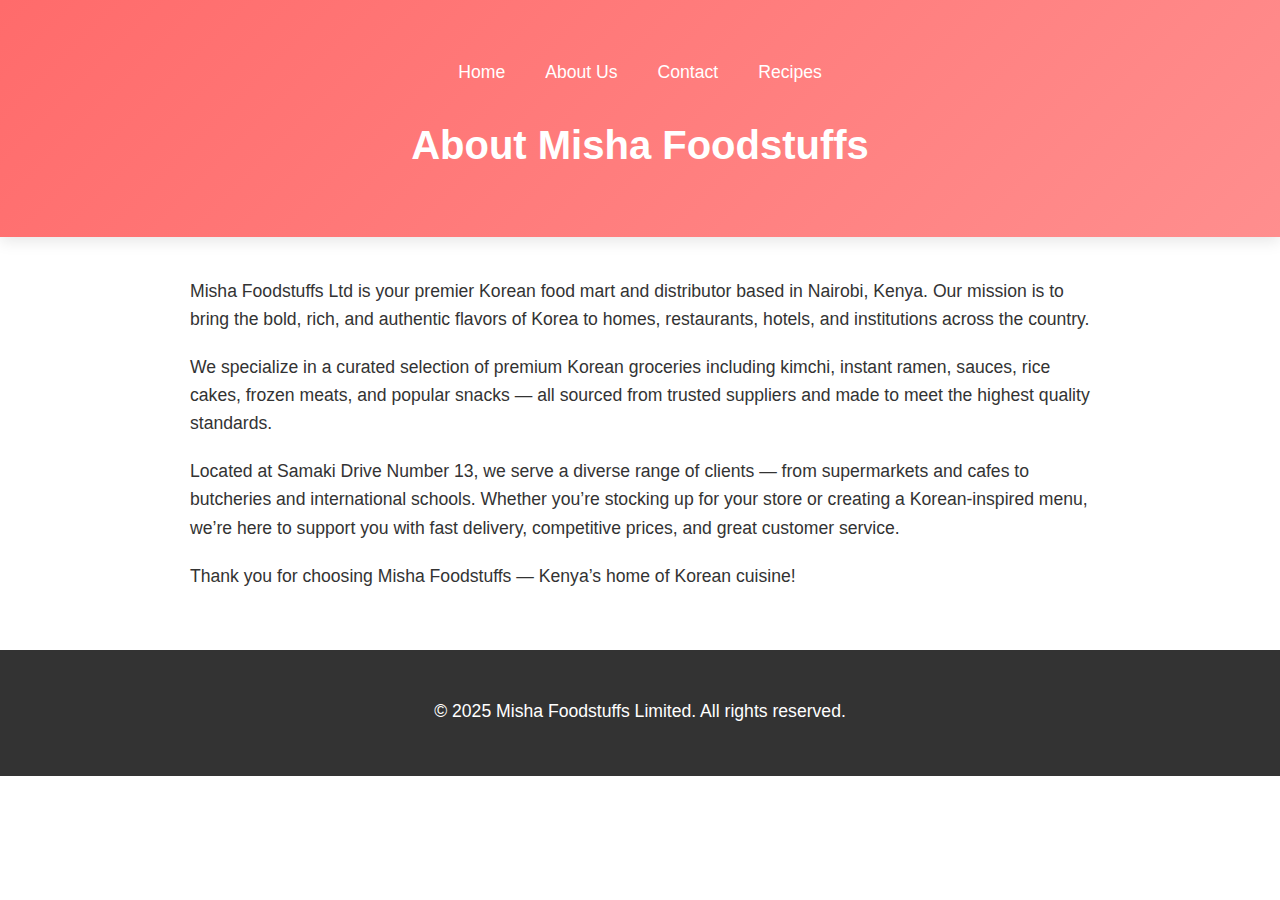
<file: About Us.html>
<!DOCTYPE html>
<html lang="en">
<head>
  <meta charset="UTF-8" />
  <meta name="viewport" content="width=device-width, initial-scale=1.0"/>
  <title>About Us | Misha Foodstuffs</title>
  <style>
    body {
      margin: 0;
      font-family: 'Arial', sans-serif;
      background-color: #ffffff;
      color: #333;
      line-height: 1.6;
    }

    header {
      background: linear-gradient(135deg, #ff6b6b, #ff8e8e);
      color: white;
      padding: 40px 20px;
      text-align: center;
      box-shadow: 0 4px 15px rgba(0,0,0,0.1);
    }

    nav ul {
      list-style: none;
      padding: 0;
      display: flex;
      justify-content: center;
      gap: 40px;
      font-size: 1.1rem;
      margin-bottom: 20px;
    }

    nav ul li a {
      color: white;
      text-decoration: none;
    }

    nav ul li a:hover {
      text-decoration: underline;
    }

    main {
      max-width: 900px;
      margin: 40px auto;
      padding: 0 20px;
    }

    h1 {
      font-size: 2.5rem;
      margin-bottom: 20px;
      text-align: center;
    }

    p {
      margin-bottom: 20px;
      font-size: 1.1rem;
    }

    footer {
      background: #333;
      color: white;
      text-align: center;
      padding: 30px 0;
      margin-top: 60px;
    }
  </style>
</head>
<body>

  <header>
    <nav>
      <ul>
        <li><a href="index.html">Home</a></li>
        <li><a href="about.html">About Us</a></li>
        <li><a href="index.html#contact">Contact</a></li>
        <li><a href="recipes.html">Recipes</a></li>
      </ul>
    </nav>
    <h1>About Misha Foodstuffs</h1>
  </header>

  <main>
    <p>
      Misha Foodstuffs Ltd is your premier Korean food mart and distributor based in Nairobi, Kenya. Our mission is to bring the bold, rich, and authentic flavors of Korea to homes, restaurants, hotels, and institutions across the country.
    </p>

    <p>
      We specialize in a curated selection of premium Korean groceries including kimchi, instant ramen, sauces, rice cakes, frozen meats, and popular snacks — all sourced from trusted suppliers and made to meet the highest quality standards.
    </p>

    <p>
      Located at Samaki Drive Number 13, we serve a diverse range of clients — from supermarkets and cafes to butcheries and international schools. Whether you’re stocking up for your store or creating a Korean-inspired menu, we’re here to support you with fast delivery, competitive prices, and great customer service.
    </p>

    <p>
      Thank you for choosing Misha Foodstuffs — Kenya’s home of Korean cuisine!
    </p>
  </main>

  <footer>
    <p>&copy; 2025 Misha Foodstuffs Limited. All rights reserved.</p>
  </footer>
</body>
</html>
</file>
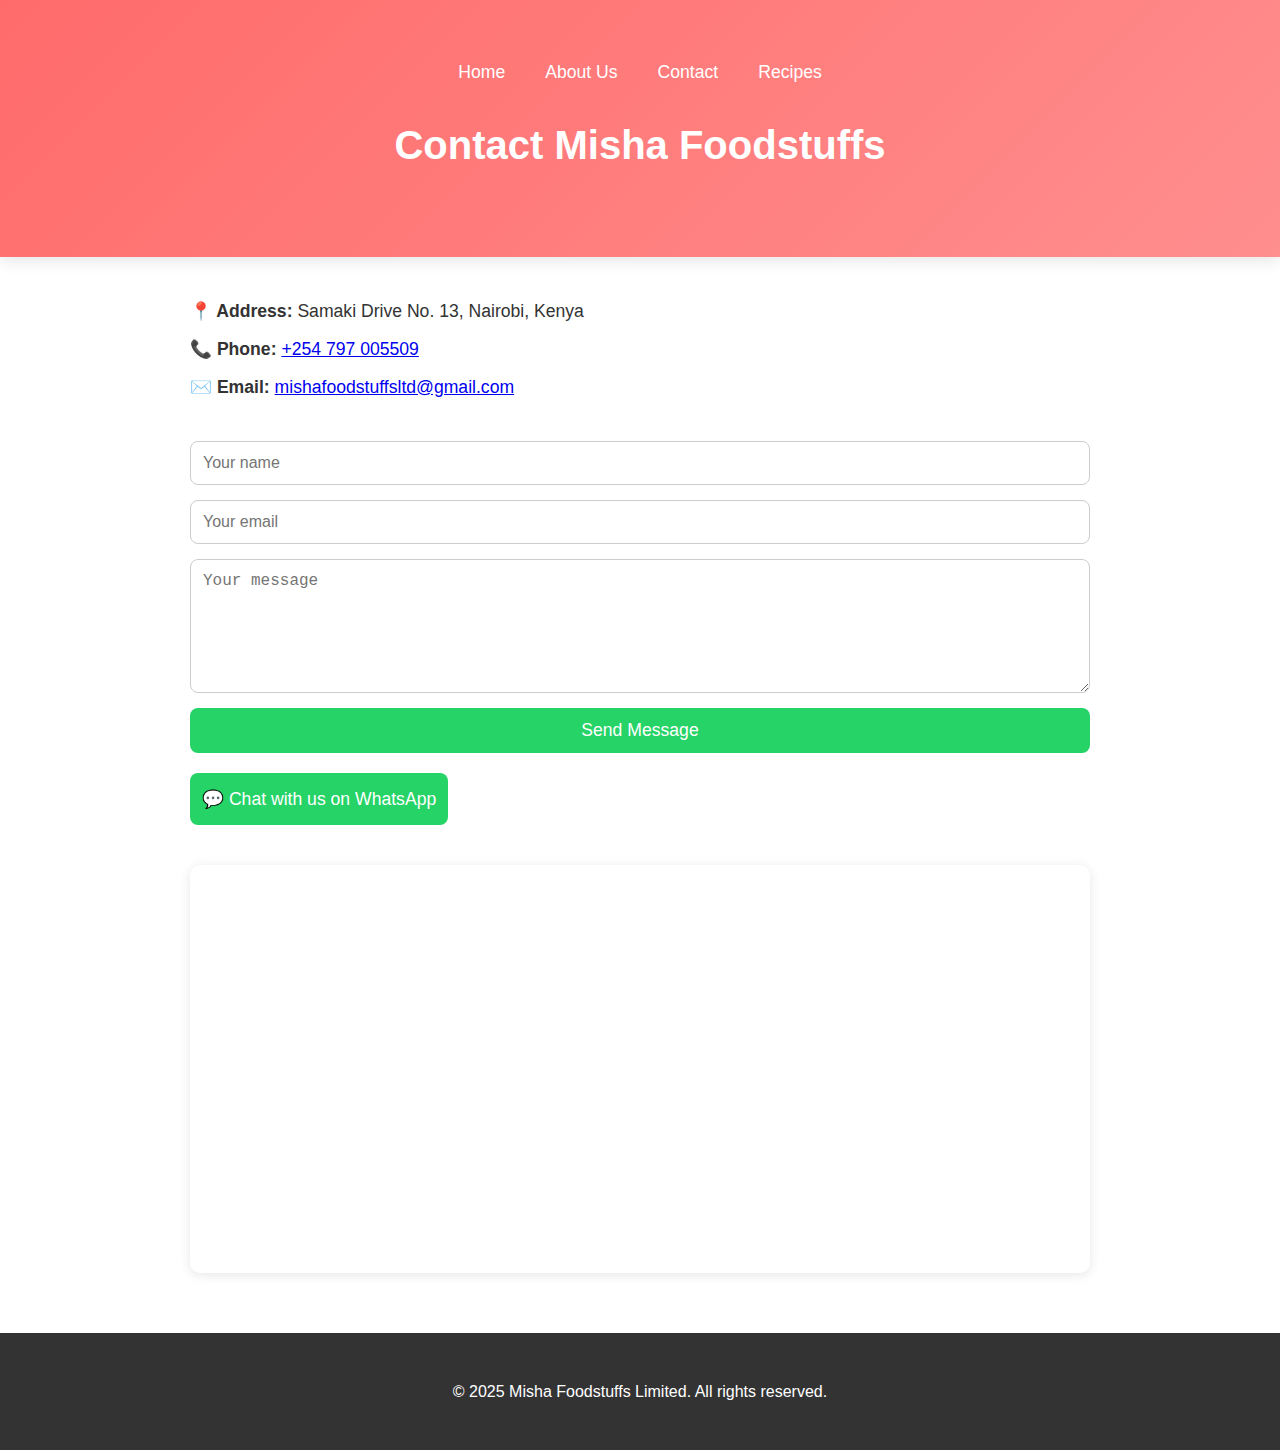
<file: contact.html>
<!DOCTYPE html>
<html lang="en">
<head>
  <meta charset="UTF-8" />
  <meta name="viewport" content="width=device-width, initial-scale=1.0"/>
  <title>Contact Us | Misha Foodstuffs</title>
  <style>
    body {
      margin: 0;
      font-family: 'Arial', sans-serif;
      background-color: #ffffff;
      color: #333;
      line-height: 1.6;
    }

    header {
      background: linear-gradient(135deg, #ff6b6b, #ff8e8e);
      color: white;
      padding: 40px 20px;
      text-align: center;
      box-shadow: 0 4px 15px rgba(0,0,0,0.1);
    }

    nav ul {
      list-style: none;
      padding: 0;
      display: flex;
      justify-content: center;
      gap: 40px;
      font-size: 1.1rem;
      margin-bottom: 20px;
    }

    nav ul li a {
      color: white;
      text-decoration: none;
    }

    nav ul li a:hover {
      text-decoration: underline;
    }

    main {
      max-width: 900px;
      margin: 40px auto;
      padding: 0 20px;
    }

    h1 {
      text-align: center;
      font-size: 2.5rem;
      margin-bottom: 40px;
    }

    .contact-info {
      margin-bottom: 40px;
    }

    .contact-info p {
      font-size: 1.1rem;
      margin: 10px 0;
    }

    .form-section form {
      display: flex;
      flex-direction: column;
      gap: 15px;
    }

    input, textarea {
      padding: 12px;
      font-size: 1rem;
      border: 1px solid #ccc;
      border-radius: 8px;
    }

    button, .whatsapp-button {
      background-color: #25d366;
      color: white;
      padding: 12px;
      font-size: 1.1rem;
      border: none;
      border-radius: 8px;
      cursor: pointer;
      transition: background 0.3s ease;
      text-align: center;
      text-decoration: none;
      display: inline-block;
    }

    button:hover, .whatsapp-button:hover {
      background-color: #1ebd5a;
    }

    .whatsapp-button {
      margin-top: 20px;
    }

    .map-container {
      margin-top: 40px;
      border-radius: 10px;
      overflow: hidden;
      box-shadow: 0 2px 12px rgba(0,0,0,0.1);
    }

    footer {
      background: #333;
      color: white;
      text-align: center;
      padding: 30px 0;
      margin-top: 60px;
    }
  </style>
</head>
<body>

  <header>
    <nav>
      <ul>
        <li><a href="index.html">Home</a></li>
        <li><a href="About Us.html">About Us</a></li>
        <li><a href="contact.html">Contact</a></li>
        <li><a href="Recipes.html">Recipes</a></li>
      </ul>
    </nav>
    <h1>Contact Misha Foodstuffs</h1>
  </header>

  <main>
    <div class="contact-info">
      <p><strong>📍 Address:</strong> Samaki Drive No. 13, Nairobi, Kenya</p>
      <p><strong>📞 Phone:</strong> <a href="tel:+254797005509">+254 797 005509</a></p>
      <p><strong>✉️ Email:</strong> <a href="mailto:mishafoodstuffsltd@gmail.com">mishafoodstuffsltd@gmail.com</a></p>
    </div>

    <div class="form-section">
      <form action="https://formspree.io/f/your-form-id" method="POST">
        <input type="text" name="name" placeholder="Your name" required>
        <input type="email" name="email" placeholder="Your email" required>
        <textarea name="message" rows="6" placeholder="Your message" required></textarea>
        <button type="submit">Send Message</button>
      </form>

      <!-- WhatsApp button -->
      <a class="whatsapp-button" href="https://wa.me/254797005509" target="_blank">
        💬 Chat with us on WhatsApp
      </a>
    </div>

    <div class="map-container">
      <iframe
        src="https://www.google.com/maps/embed?pb=!1m18!1m12!1m3!1d15955.407479386153!2d36.8170435!3d-1.2682974!2m3!1f0!2f0!3f0!3m2!1i1024!2i768!4f13.1!3m3!1m2!1s0x182f175f70ff6855%3A0x7cf0d321b6d7d8b!2sSamaki%20Drive%2C%20Nairobi%2C%20Kenya!5e0!3m2!1sen!2ske!4v1719390000000!5m2!1sen!2ske"
        width="100%"
        height="400"
        style="border:0;"
        allowfullscreen=""
        loading="lazy"
        referrerpolicy="no-referrer-when-downgrade">
      </iframe>
    </div>
  </main>

  <footer>
    <p>&copy; 2025 Misha Foodstuffs Limited. All rights reserved.</p>
  </footer>

</body>
</html>
</file>
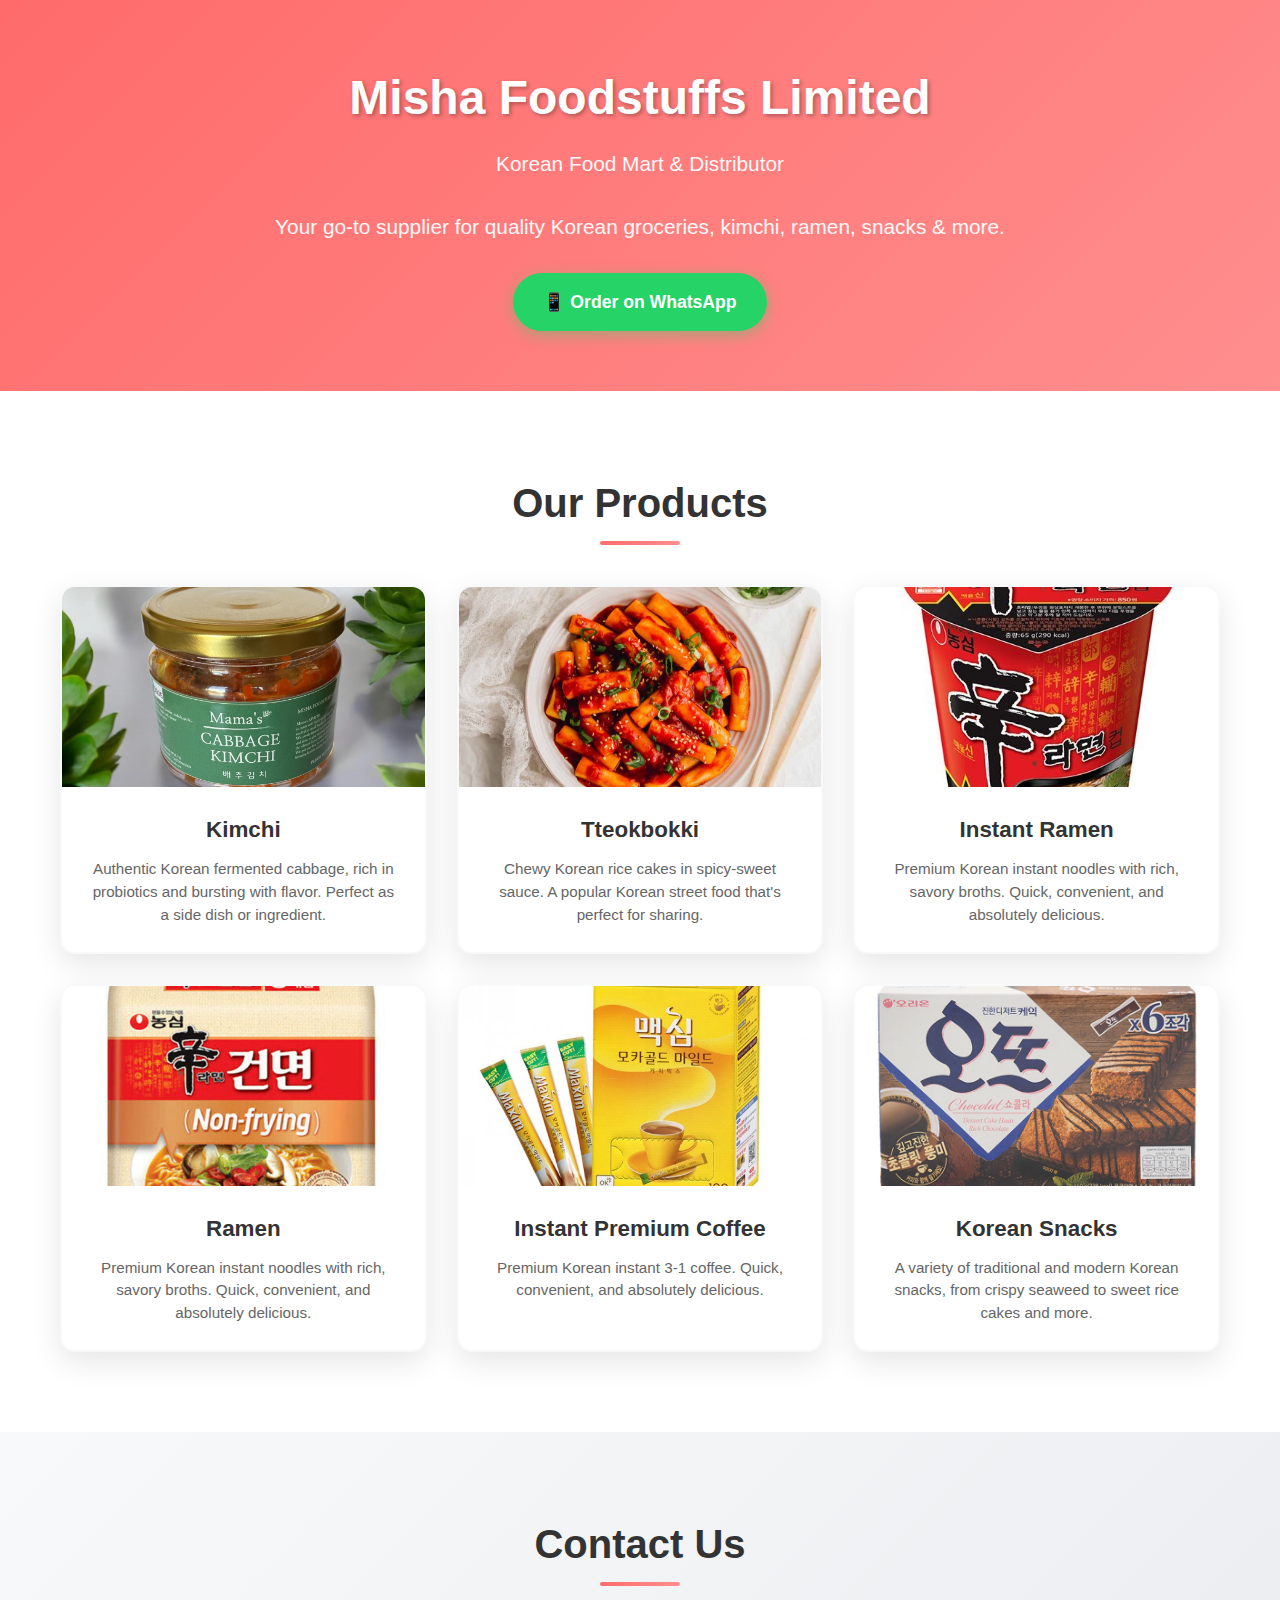
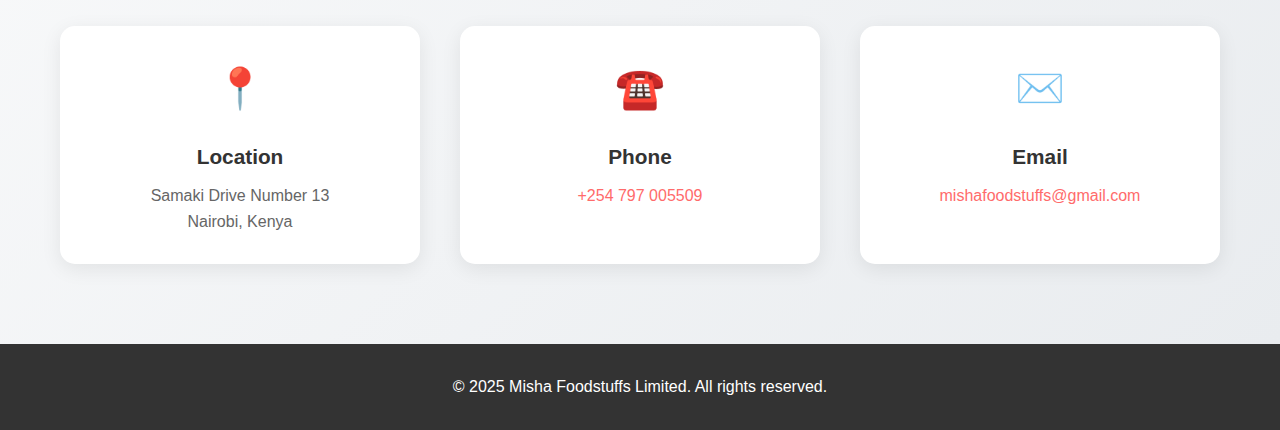
<file: index (1).html>
<!DOCTYPE html>
<html lang="en">
<head>
    <meta charset="UTF-8">
    <meta name="viewport" content="width=device-width, initial-scale=1.0">
    <title>Misha Foodstuffs Limited - Korean Food Mart & Distributor</title>
    <style>
        * {
            margin: 0;
            padding: 0;
            box-sizing: border-box;
        }

        body {
            font-family: 'Arial', sans-serif;
            background-color: #ffffff;
            color: #333;
            line-height: 1.6;
        }

        .container {
            max-width: 1200px;
            margin: 0 auto;
            padding: 0 20px;
        }

        /* Header */
        header {
            background: linear-gradient(135deg, #ff6b6b, #ff8e8e);
            color: white;
            padding: 60px 0;
            text-align: center;
            box-shadow: 0 4px 15px rgba(0,0,0,0.1);
        }

        .header-content h1 {
            font-size: 3rem;
            margin-bottom: 10px;
            text-shadow: 2px 2px 4px rgba(0,0,0,0.3);
        }

        .header-content p {
            font-size: 1.3rem;
            margin-bottom: 30px;
            opacity: 0.95;
        }

        .cta-button {
            display: inline-block;
            background: #25d366;
            color: white;
            padding: 15px 30px;
            text-decoration: none;
            border-radius: 50px;
            font-size: 1.1rem;
            font-weight: bold;
            transition: all 0.3s ease;
            box-shadow: 0 4px 15px rgba(37, 211, 102, 0.4);
        }

        .cta-button:hover {
            background: #22c55e;
            transform: translateY(-2px);
            box-shadow: 0 6px 20px rgba(37, 211, 102, 0.6);
        }

        /* Products Section */
        .products-section {
            padding: 80px 0;
            background: #ffffff;
        }

        .section-title {
            text-align: center;
            font-size: 2.5rem;
            color: #333;
            margin-bottom: 50px;
            position: relative;
        }

        .section-title::after {
            content: '';
            position: absolute;
            bottom: -10px;
            left: 50%;
            transform: translateX(-50%);
            width: 80px;
            height: 4px;
            background: linear-gradient(135deg, #ff6b6b, #ff8e8e);
            border-radius: 2px;
        }

        .products-grid {
            display: grid;
            grid-template-columns: repeat(auto-fit, minmax(280px, 1fr));
            gap: 30px;
            margin-top: 50px;
        }

        .product-card {
            background: #ffffff;
            border-radius: 15px;
            overflow: hidden;
            box-shadow: 0 10px 30px rgba(0,0,0,0.1);
            transition: all 0.3s ease;
            border: 2px solid #f8f9fa;
        }

        .product-card:hover {
            transform: translateY(-10px);
            box-shadow: 0 20px 40px rgba(0,0,0,0.15);
            border-color: #ff6b6b;
        }

        .product-image {
            width: 100%;
            height: 200px;
            background-size: cover;
            background-position: center;
            background-repeat: no-repeat;
            position: relative;
            overflow: hidden;
        }

        .product-image::before {
            content: '';
            position: absolute;
            top: 0;
            left: 0;
            right: 0;
            bottom: 0;
            background: linear-gradient(45deg, rgba(255,107,107,0.1), rgba(255,142,142,0.1));
            opacity: 0;
            transition: opacity 0.3s ease;
        }

        .product-card:hover .product-image::before {
            opacity: 1;
        }

        .product-info {
            padding: 25px;
            text-align: center;
        }

        .product-title {
            font-size: 1.4rem;
            color: #333;
            margin-bottom: 10px;
            font-weight: bold;
        }

        .product-description {
            color: #666;
            font-size: 0.95rem;
            line-height: 1.5;
        }

        /* Contact Section */
        .contact-section {
            background: linear-gradient(135deg, #f8f9fa, #e9ecef);
            padding: 80px 0;
        }

        .contact-grid {
            display: grid;
            grid-template-columns: repeat(auto-fit, minmax(300px, 1fr));
            gap: 40px;
            margin-top: 40px;
        }

        .contact-item {
            background: white;
            padding: 30px;
            border-radius: 15px;
            text-align: center;
            box-shadow: 0 5px 20px rgba(0,0,0,0.08);
            transition: transform 0.3s ease;
        }

        .contact-item:hover {
            transform: translateY(-5px);
        }

        .contact-icon {
            font-size: 2.5rem;
            margin-bottom: 20px;
            color: #ff6b6b;
        }

        .contact-title {
            font-size: 1.3rem;
            color: #333;
            margin-bottom: 10px;
            font-weight: bold;
        }

        .contact-details {
            color: #666;
            font-size: 1rem;
        }

        .contact-details a {
            color: #ff6b6b;
            text-decoration: none;
            transition: color 0.3s ease;
        }

        .contact-details a:hover {
            color: #ff5252;
        }

        /* Footer */
        footer {
            background: #333;
            color: white;
            text-align: center;
            padding: 30px 0;
        }

        /* Responsive Design */
        @media (max-width: 768px) {
            .header-content h1 {
                font-size: 2.5rem;
            }
            
            .header-content p {
                font-size: 1.1rem;
            }
            
            .products-grid {
                grid-template-columns: repeat(auto-fit, minmax(250px, 1fr));
                gap: 20px;
            }
        }

        @media (max-width: 480px) {
            .header-content h1 {
                font-size: 2rem;
            }
            
            .products-grid {
                grid-template-columns: 1fr;
            }
        }
    </style>
</head>
<body>
    <header>
        <div class="container">
            <div class="header-content">
                <h1>Misha Foodstuffs Limited</h1>
                <p>Korean Food Mart & Distributor</p>
                <p>Your go-to supplier for quality Korean groceries, kimchi, ramen, snacks & more.</p>
                <a href="https://wa.me/254797005509" class="cta-button" target="_blank">
                    📱 Order on WhatsApp
                </a>
            </div>
        </div>
    </header>

    <section class="products-section">
        <div class="container">
            <h2 class="section-title">Our Products</h2>
            <div class="products-grid">
                <div class="product-card">
                    <div class="product-image" style="background-image: url('images/kimchi.jpg')"></div>
                    <div class="product-info">
                        <h3 class="product-title">Kimchi</h3>
                        <p class="product-description">Authentic Korean fermented cabbage, rich in probiotics and bursting with flavor. Perfect as a side dish or ingredient.</p>
                    </div>
                </div>

                <div class="product-card">
                    <div class="product-image" style="background-image: url('images/tteokbokki.jpg')"></div>
                    <div class="product-info">
                        <h3 class="product-title">Tteokbokki</h3>
                        <p class="product-description">Chewy Korean rice cakes in spicy-sweet sauce. A popular Korean street food that's perfect for sharing.</p>
                    </div>
                </div>

                <div class="product-card">
                    <div class="product-image" style="background-image: url('images/Shin_Small_Cup_Ramen_Spicy.jpg')"></div>
                    <div class="product-info">
                        <h3 class="product-title">Instant Ramen</h3>
                        <p class="product-description">Premium Korean instant noodles with rich, savory broths. Quick, convenient, and absolutely delicious.</p>
                    </div>
                </div>
                <div class="product-card">
                    <div class="product-image" style="background-image: url('images/Nongshim_Shin_Ramyun_Non_frying.jpg')"></div>
                    <div class="product-info">
                        <h3 class="product-title">Ramen</h3>
                        <p class="product-description">Premium Korean instant noodles with rich, savory broths. Quick, convenient, and absolutely delicious.</p>
                    </div>
                </div>
                <div class="product-card">
                    <div class="product-image" style="background-image: url('images/maxim-instant-coffee-mocha-gold-mild-12g-x-100.jpg')"></div>
                    <div class="product-info">
                        <h3 class="product-title">Instant Premium Coffee</h3>
                        <p class="product-description">Premium Korean instant 3-1 coffee. Quick, convenient, and absolutely delicious.</p>
                    </div>
                </div>

                <div class="product-card">
                    <div class="product-image" style="background-image: url('images/Otte_Chocalte_cake.jpg')"></div>
                    <div class="product-info">
                        <h3 class="product-title">Korean Snacks</h3>
                        <p class="product-description">A variety of traditional and modern Korean snacks, from crispy seaweed to sweet rice cakes and more.</p>
                    </div>
                </div>
            </div>
        </div>
    </section>

    <section class="contact-section">
        <div class="container">
            <h2 class="section-title">Contact Us</h2>
            <div class="contact-grid">
                <div class="contact-item">
                    <div class="contact-icon">📍</div>
                    <h3 class="contact-title">Location</h3>
                    <p class="contact-details">Samaki Drive Number 13<br>Nairobi, Kenya</p>
                </div>

                <div class="contact-item">
                    <div class="contact-icon">☎️</div>
                    <h3 class="contact-title">Phone</h3>
                    <p class="contact-details">
                        <a href="tel:+254797005509">+254 797 005509</a>
                    </p>
                </div>

                <div class="contact-item">
                    <div class="contact-icon">✉️</div>
                    <h3 class="contact-title">Email</h3>
                    <p class="contact-details">
                        <a href="mailto:mishafoodstuffs@gmail.com">mishafoodstuffs@gmail.com</a>
                    </p>
                </div>
            </div>
        </div>
    </section>

    <footer>
        <div class="container">
            <p>&copy; 2025 Misha Foodstuffs Limited. All rights reserved.</p>
        </div>
    </footer>
</body>
</html>
</file>
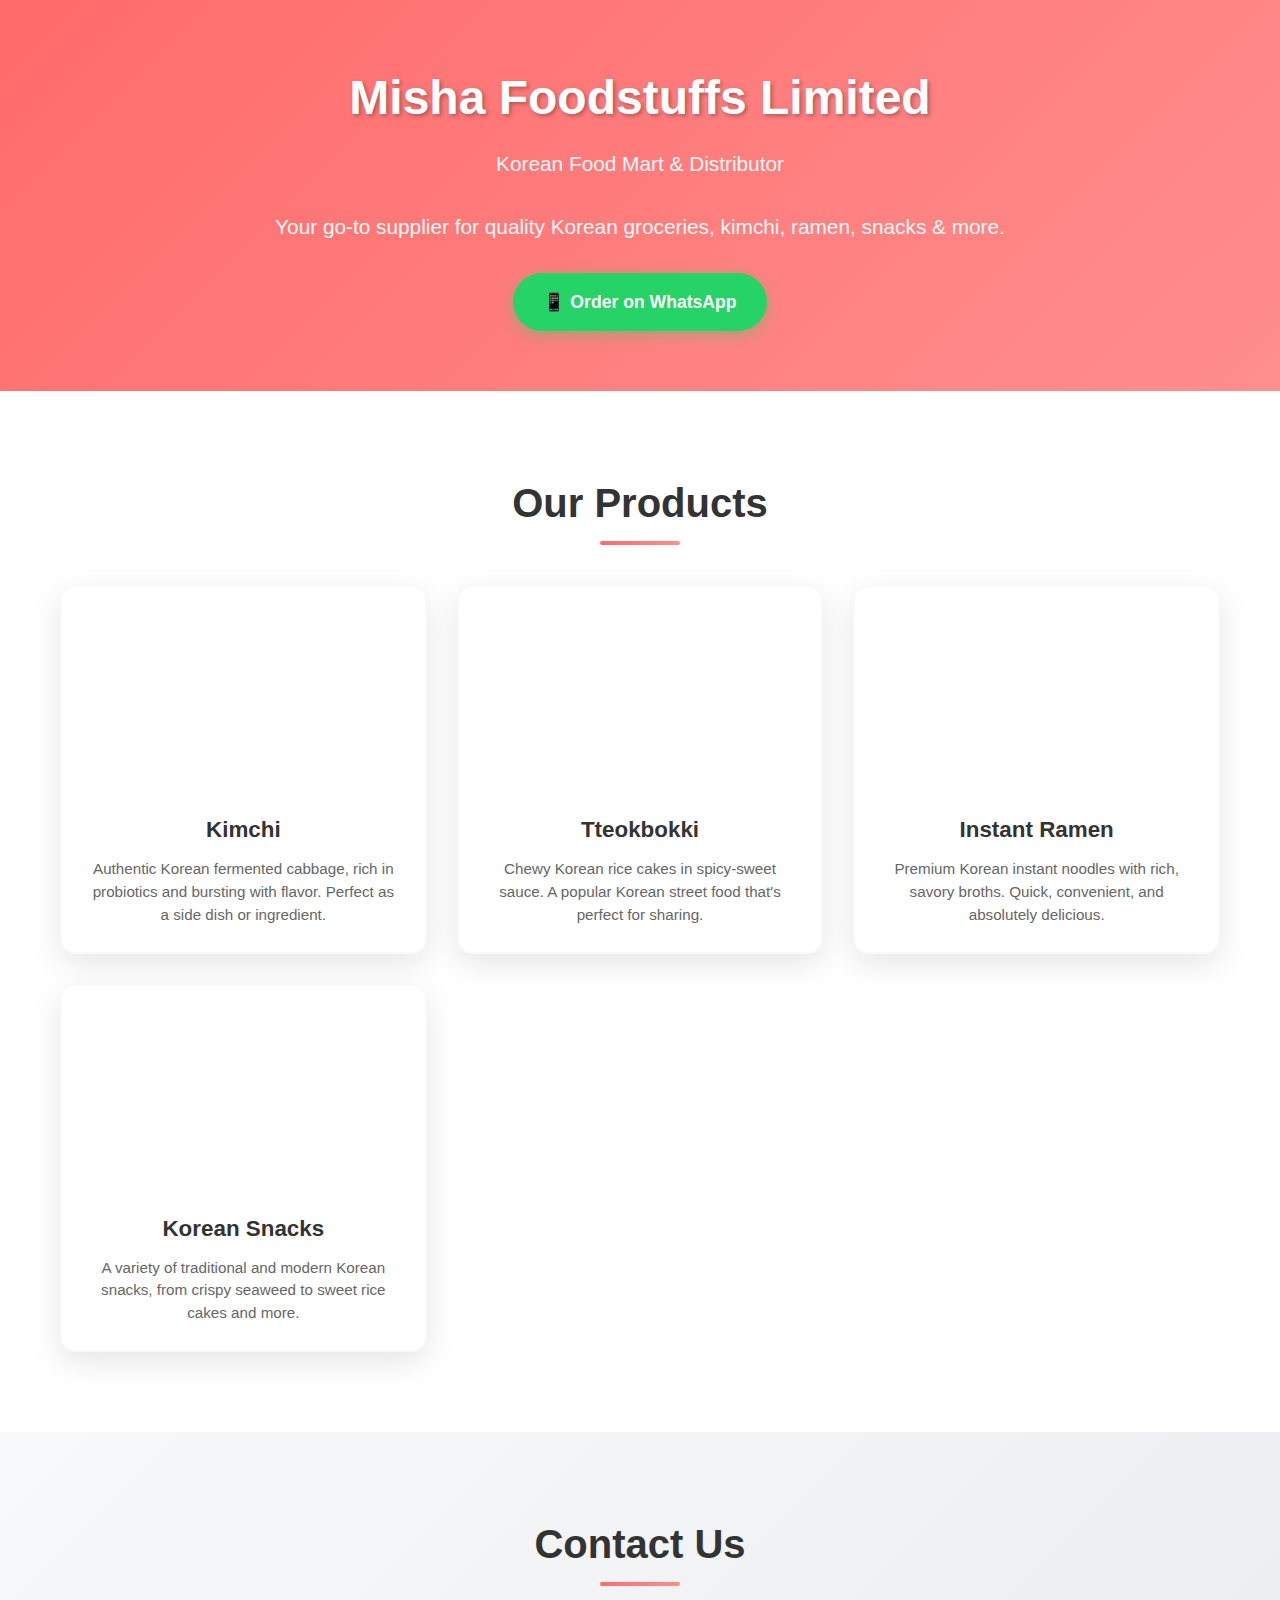
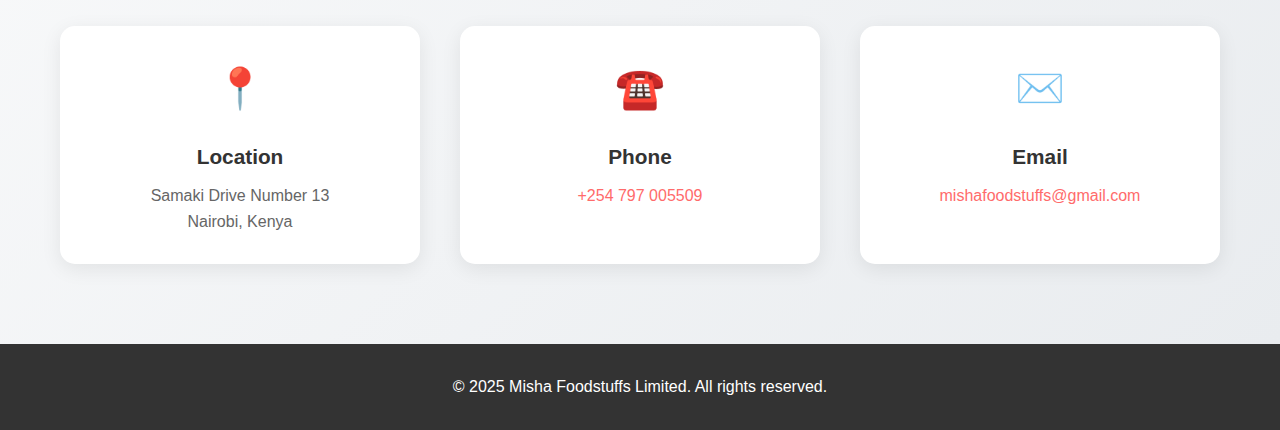
<file: index.html.html>
<!DOCTYPE html>
<html lang="en">
<head>
    <meta charset="UTF-8">
    <meta name="viewport" content="width=device-width, initial-scale=1.0">
    <title>Misha Foodstuffs Limited - Korean Food Mart & Distributor</title>
    <style>
        * {
            margin: 0;
            padding: 0;
            box-sizing: border-box;
        }

        body {
            font-family: 'Arial', sans-serif;
            background-color: #ffffff;
            color: #333;
            line-height: 1.6;
        }

        .container {
            max-width: 1200px;
            margin: 0 auto;
            padding: 0 20px;
        }

        /* Header */
        header {
            background: linear-gradient(135deg, #ff6b6b, #ff8e8e);
            color: white;
            padding: 60px 0;
            text-align: center;
            box-shadow: 0 4px 15px rgba(0,0,0,0.1);
        }

        .header-content h1 {
            font-size: 3rem;
            margin-bottom: 10px;
            text-shadow: 2px 2px 4px rgba(0,0,0,0.3);
        }

        .header-content p {
            font-size: 1.3rem;
            margin-bottom: 30px;
            opacity: 0.95;
        }

        .cta-button {
            display: inline-block;
            background: #25d366;
            color: white;
            padding: 15px 30px;
            text-decoration: none;
            border-radius: 50px;
            font-size: 1.1rem;
            font-weight: bold;
            transition: all 0.3s ease;
            box-shadow: 0 4px 15px rgba(37, 211, 102, 0.4);
        }

        .cta-button:hover {
            background: #22c55e;
            transform: translateY(-2px);
            box-shadow: 0 6px 20px rgba(37, 211, 102, 0.6);
        }

        /* Products Section */
        .products-section {
            padding: 80px 0;
            background: #ffffff;
        }

        .section-title {
            text-align: center;
            font-size: 2.5rem;
            color: #333;
            margin-bottom: 50px;
            position: relative;
        }

        .section-title::after {
            content: '';
            position: absolute;
            bottom: -10px;
            left: 50%;
            transform: translateX(-50%);
            width: 80px;
            height: 4px;
            background: linear-gradient(135deg, #ff6b6b, #ff8e8e);
            border-radius: 2px;
        }

        .products-grid {
            display: grid;
            grid-template-columns: repeat(auto-fit, minmax(280px, 1fr));
            gap: 30px;
            margin-top: 50px;
        }

        .product-card {
            background: #ffffff;
            border-radius: 15px;
            overflow: hidden;
            box-shadow: 0 10px 30px rgba(0,0,0,0.1);
            transition: all 0.3s ease;
            border: 2px solid #f8f9fa;
        }

        .product-card:hover {
            transform: translateY(-10px);
            box-shadow: 0 20px 40px rgba(0,0,0,0.15);
            border-color: #ff6b6b;
        }

        .product-image {
            width: 100%;
            height: 200px;
            background-size: cover;
            background-position: center;
            background-repeat: no-repeat;
            position: relative;
            overflow: hidden;
        }

        .product-image::before {
            content: '';
            position: absolute;
            top: 0;
            left: 0;
            right: 0;
            bottom: 0;
            background: linear-gradient(45deg, rgba(255,107,107,0.1), rgba(255,142,142,0.1));
            opacity: 0;
            transition: opacity 0.3s ease;
        }

        .product-card:hover .product-image::before {
            opacity: 1;
        }

        .product-info {
            padding: 25px;
            text-align: center;
        }

        .product-title {
            font-size: 1.4rem;
            color: #333;
            margin-bottom: 10px;
            font-weight: bold;
        }

        .product-description {
            color: #666;
            font-size: 0.95rem;
            line-height: 1.5;
        }

        /* Contact Section */
        .contact-section {
            background: linear-gradient(135deg, #f8f9fa, #e9ecef);
            padding: 80px 0;
        }

        .contact-grid {
            display: grid;
            grid-template-columns: repeat(auto-fit, minmax(300px, 1fr));
            gap: 40px;
            margin-top: 40px;
        }

        .contact-item {
            background: white;
            padding: 30px;
            border-radius: 15px;
            text-align: center;
            box-shadow: 0 5px 20px rgba(0,0,0,0.08);
            transition: transform 0.3s ease;
        }

        .contact-item:hover {
            transform: translateY(-5px);
        }

        .contact-icon {
            font-size: 2.5rem;
            margin-bottom: 20px;
            color: #ff6b6b;
        }

        .contact-title {
            font-size: 1.3rem;
            color: #333;
            margin-bottom: 10px;
            font-weight: bold;
        }

        .contact-details {
            color: #666;
            font-size: 1rem;
        }

        .contact-details a {
            color: #ff6b6b;
            text-decoration: none;
            transition: color 0.3s ease;
        }

        .contact-details a:hover {
            color: #ff5252;
        }

        /* Footer */
        footer {
            background: #333;
            color: white;
            text-align: center;
            padding: 30px 0;
        }

        /* Responsive Design */
        @media (max-width: 768px) {
            .header-content h1 {
                font-size: 2.5rem;
            }
            
            .header-content p {
                font-size: 1.1rem;
            }
            
            .products-grid {
                grid-template-columns: repeat(auto-fit, minmax(250px, 1fr));
                gap: 20px;
            }
        }

        @media (max-width: 480px) {
            .header-content h1 {
                font-size: 2rem;
            }
            
            .products-grid {
                grid-template-columns: 1fr;
            }
        }
    </style>
</head>
<body>
    <header>
        <div class="container">
            <div class="header-content">
                <h1>Misha Foodstuffs Limited</h1>
                <p>Korean Food Mart & Distributor</p>
                <p>Your go-to supplier for quality Korean groceries, kimchi, ramen, snacks & more.</p>
                <a href="https://wa.me/254797005509" class="cta-button" target="_blank">
                    📱 Order on WhatsApp
                </a>
            </div>
        </div>
    </header>

    <section class="products-section">
        <div class="container">
            <h2 class="section-title">Our Products</h2>
            <div class="products-grid">
                <div class="product-card">
                    <div class="product-image" style="background-image: url('https://images.unsplash.com/photo-1543363950-c78545037afc?w=400&h=300&fit=crop')"></div>
                    <div class="product-info">
                        <h3 class="product-title">Kimchi</h3>
                        <p class="product-description">Authentic Korean fermented cabbage, rich in probiotics and bursting with flavor. Perfect as a side dish or ingredient.</p>
                    </div>
                </div>

                <div class="product-card">
                    <div class="product-image" style="background-image: url('https://images.unsplash.com/photo-1578985545062-69928b1d9587?w=400&h=300&fit=crop')"></div>
                    <div class="product-info">
                        <h3 class="product-title">Tteokbokki</h3>
                        <p class="product-description">Chewy Korean rice cakes in spicy-sweet sauce. A popular Korean street food that's perfect for sharing.</p>
                    </div>
                </div>

                <div class="product-card">
                    <div class="product-image" style="background-image: url('https://images.unsplash.com/photo-1569718212165-3a8278d5f624?w=400&h=300&fit=crop')"></div>
                    <div class="product-info">
                        <h3 class="product-title">Instant Ramen</h3>
                        <p class="product-description">Premium Korean instant noodles with rich, savory broths. Quick, convenient, and absolutely delicious.</p>
                    </div>
                </div>

                <div class="product-card">
                    <div class="product-image" style="background-image: url('https://images.unsplash.com/photo-1599490659213-e2b9527bd087?w=400&h=300&fit=crop')"></div>
                    <div class="product-info">
                        <h3 class="product-title">Korean Snacks</h3>
                        <p class="product-description">A variety of traditional and modern Korean snacks, from crispy seaweed to sweet rice cakes and more.</p>
                    </div>
                </div>
            </div>
        </div>
    </section>

    <section class="contact-section">
        <div class="container">
            <h2 class="section-title">Contact Us</h2>
            <div class="contact-grid">
                <div class="contact-item">
                    <div class="contact-icon">📍</div>
                    <h3 class="contact-title">Location</h3>
                    <p class="contact-details">Samaki Drive Number 13<br>Nairobi, Kenya</p>
                </div>

                <div class="contact-item">
                    <div class="contact-icon">☎️</div>
                    <h3 class="contact-title">Phone</h3>
                    <p class="contact-details">
                        <a href="tel:+254797005509">+254 797 005509</a>
                    </p>
                </div>

                <div class="contact-item">
                    <div class="contact-icon">✉️</div>
                    <h3 class="contact-title">Email</h3>
                    <p class="contact-details">
                        <a href="mailto:mishafoodstuffs@gmail.com">mishafoodstuffs@gmail.com</a>
                    </p>
                </div>
            </div>
        </div>
    </section>

    <footer>
        <div class="container">
            <p>&copy; 2025 Misha Foodstuffs Limited. All rights reserved.</p>
        </div>
    </footer>
</body>
</html>
</file>
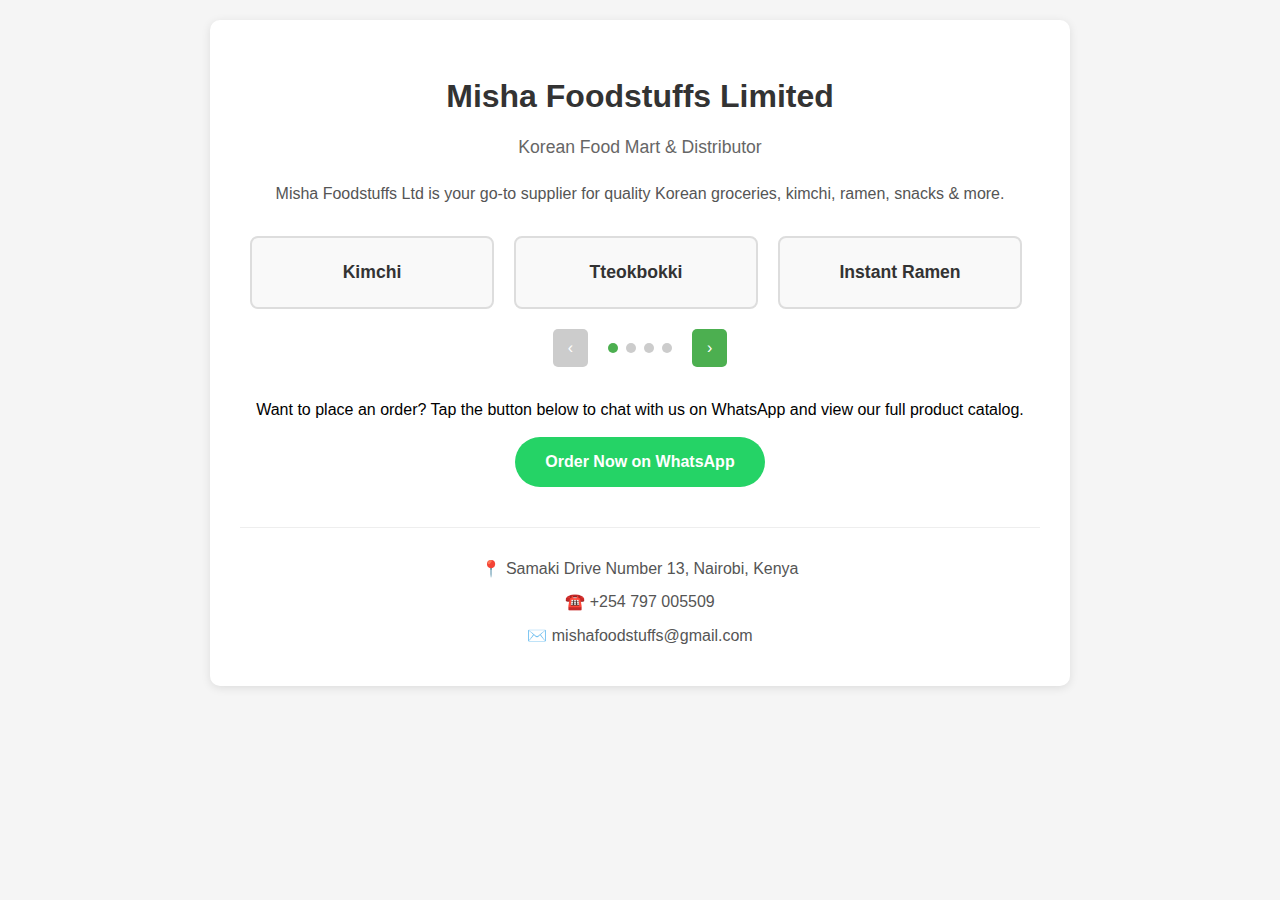
<file: misha_original_with_slider.html>
<!DOCTYPE html>
<html lang="en">
<head>
    <meta charset="UTF-8">
    <meta name="viewport" content="width=device-width, initial-scale=1.0">
    <title>Misha Foodstuffs Limited</title>
    <style>
        body {
            font-family: Arial, sans-serif;
            margin: 0;
            padding: 20px;
            background-color: #f5f5f5;
            line-height: 1.6;
        }
        
        .container {
            max-width: 800px;
            margin: 0 auto;
            background: white;
            padding: 30px;
            border-radius: 10px;
            box-shadow: 0 2px 10px rgba(0,0,0,0.1);
        }
        
        h1 {
            color: #333;
            text-align: center;
            margin-bottom: 10px;
        }
        
        .subtitle {
            text-align: center;
            color: #666;
            font-size: 1.1em;
            margin-bottom: 20px;
        }
        
        .description {
            text-align: center;
            color: #555;
            margin-bottom: 30px;
        }
        
        /* Slider Styles */
        .products-section {
            margin: 30px 0;
        }
        
        .slider-container {
            position: relative;
            overflow: hidden;
            margin: 20px 0;
        }
        
        .slider-wrapper {
            display: flex;
            transition: transform 0.3s ease;
        }
        
        .product-item {
            min-width: 200px;
            text-align: center;
            padding: 20px;
            margin: 0 10px;
            background: #f9f9f9;
            border-radius: 8px;
            border: 2px solid #ddd;
        }
        
        .product-item h3 {
            margin: 0;
            color: #333;
            font-size: 1.1em;
        }
        
        .slider-controls {
            display: flex;
            justify-content: center;
            align-items: center;
            gap: 20px;
            margin: 20px 0;
        }
        
        .slider-btn {
            background: #4CAF50;
            color: white;
            border: none;
            padding: 10px 15px;
            border-radius: 5px;
            cursor: pointer;
            font-size: 16px;
        }
        
        .slider-btn:hover {
            background: #45a049;
        }
        
        .slider-btn:disabled {
            background: #ccc;
            cursor: not-allowed;
        }
        
        .slider-dots {
            display: flex;
            justify-content: center;
            gap: 8px;
        }
        
        .dot {
            width: 10px;
            height: 10px;
            border-radius: 50%;
            background: #ccc;
            cursor: pointer;
            transition: background 0.3s;
        }
        
        .dot.active {
            background: #4CAF50;
        }
        
        .cta-section {
            text-align: center;
            margin: 30px 0;
        }
        
        .order-btn {
            display: inline-block;
            background: #25D366;
            color: white;
            padding: 12px 30px;
            text-decoration: none;
            border-radius: 25px;
            font-weight: bold;
            margin-top: 15px;
        }
        
        .order-btn:hover {
            background: #128C7E;
        }
        
        .contact-info {
            margin-top: 40px;
            text-align: center;
            border-top: 1px solid #eee;
            padding-top: 20px;
        }
        
        .contact-info div {
            margin: 8px 0;
            color: #555;
        }
        
        @media (max-width: 600px) {
            .container {
                padding: 20px;
            }
            
            .product-item {
                min-width: 150px;
                margin: 0 5px;
                padding: 15px;
            }
            
            .slider-controls {
                gap: 15px;
            }
        }
    </style>
</head>
<body>
    <div class="container">
        <h1>Misha Foodstuffs Limited</h1>
        <div class="subtitle">Korean Food Mart & Distributor</div>
        <div class="description">
            Misha Foodstuffs Ltd is your go-to supplier for quality Korean groceries, kimchi, ramen, snacks & more.
        </div>
        
        <div class="products-section">
            <div class="slider-container">
                <div class="slider-wrapper" id="sliderWrapper">
                    <div class="product-item">
                        <h3>Kimchi</h3>
                    </div>
                    <div class="product-item">
                        <h3>Tteokbokki</h3>
                    </div>
                    <div class="product-item">
                        <h3>Instant Ramen</h3>
                    </div>
                    <div class="product-item">
                        <h3>Korean Snacks</h3>
                    </div>
                    <div class="product-item">
                        <h3>Banchan</h3>
                    </div>
                    <div class="product-item">
                        <h3>Mandu</h3>
                    </div>
                </div>
            </div>
            
            <div class="slider-controls">
                <button class="slider-btn" id="prevBtn">‹</button>
                <div class="slider-dots" id="sliderDots"></div>
                <button class="slider-btn" id="nextBtn">›</button>
            </div>
        </div>
        
        <div class="cta-section">
            <div>Want to place an order? Tap the button below to chat with us on WhatsApp and view our full product catalog.</div>
            <a href="https://wa.me/254797005509" class="order-btn" target="_blank">Order Now on WhatsApp</a>
        </div>
        
        <div class="contact-info">
            <div>📍 Samaki Drive Number 13, Nairobi, Kenya</div>
            <div>☎️ +254 797 005509</div>
            <div>✉️ mishafoodstuffs@gmail.com</div>
        </div>
    </div>

    <script>
        class SimpleSlider {
            constructor() {
                this.wrapper = document.getElementById('sliderWrapper');
                this.prevBtn = document.getElementById('prevBtn');
                this.nextBtn = document.getElementById('nextBtn');
                this.dotsContainer = document.getElementById('sliderDots');
                
                this.currentIndex = 0;
                this.itemsPerView = this.getItemsPerView();
                this.totalItems = document.querySelectorAll('.product-item').length;
                this.maxIndex = Math.max(0, this.totalItems - this.itemsPerView);
                
                this.init();
                this.bindEvents();
            }
            
            getItemsPerView() {
                return window.innerWidth > 600 ? 3 : 2;
            }
            
            init() {
                this.createDots();
                this.updateSlider();
            }
            
            createDots() {
                this.dotsContainer.innerHTML = '';
                const numDots = this.maxIndex + 1;
                
                for (let i = 0; i < numDots; i++) {
                    const dot = document.createElement('div');
                    dot.className = 'dot';
                    if (i === 0) dot.classList.add('active');
                    dot.addEventListener('click', () => this.goToSlide(i));
                    this.dotsContainer.appendChild(dot);
                }
            }
            
            updateSlider() {
                const itemWidth = 220; // 200px + 20px margin
                const offset = -this.currentIndex * itemWidth;
                this.wrapper.style.transform = `translateX(${offset}px)`;
                
                // Update dots
                document.querySelectorAll('.dot').forEach((dot, index) => {
                    dot.classList.toggle('active', index === this.currentIndex);
                });
                
                // Update buttons
                this.prevBtn.disabled = this.currentIndex === 0;
                this.nextBtn.disabled = this.currentIndex >= this.maxIndex;
            }
            
            goToSlide(index) {
                this.currentIndex = Math.max(0, Math.min(index, this.maxIndex));
                this.updateSlider();
            }
            
            next() {
                if (this.currentIndex < this.maxIndex) {
                    this.currentIndex++;
                    this.updateSlider();
                }
            }
            
            prev() {
                if (this.currentIndex > 0) {
                    this.currentIndex--;
                    this.updateSlider();
                }
            }
            
            bindEvents() {
                this.prevBtn.addEventListener('click', () => this.prev());
                this.nextBtn.addEventListener('click', () => this.next());
                
                // Touch support
                let startX = 0;
                this.wrapper.addEventListener('touchstart', (e) => {
                    startX = e.touches[0].clientX;
                });
                
                this.wrapper.addEventListener('touchend', (e) => {
                    const endX = e.changedTouches[0].clientX;
                    const diff = startX - endX;
                    
                    if (Math.abs(diff) > 50) {
                        if (diff > 0) {
                            this.next();
                        } else {
                            this.prev();
                        }
                    }
                });
                
                // Resize handler
                window.addEventListener('resize', () => {
                    const newItemsPerView = this.getItemsPerView();
                    if (newItemsPerView !== this.itemsPerView) {
                        this.itemsPerView = newItemsPerView;
                        this.maxIndex = Math.max(0, this.totalItems - this.itemsPerView);
                        this.currentIndex = Math.min(this.currentIndex, this.maxIndex);
                        this.createDots();
                        this.updateSlider();
                    }
                });
            }
        }
        
        // Initialize slider when page loads
        document.addEventListener('DOMContentLoaded', () => {
            new SimpleSlider();
        });
    </script>
</body>
</html>
</file>
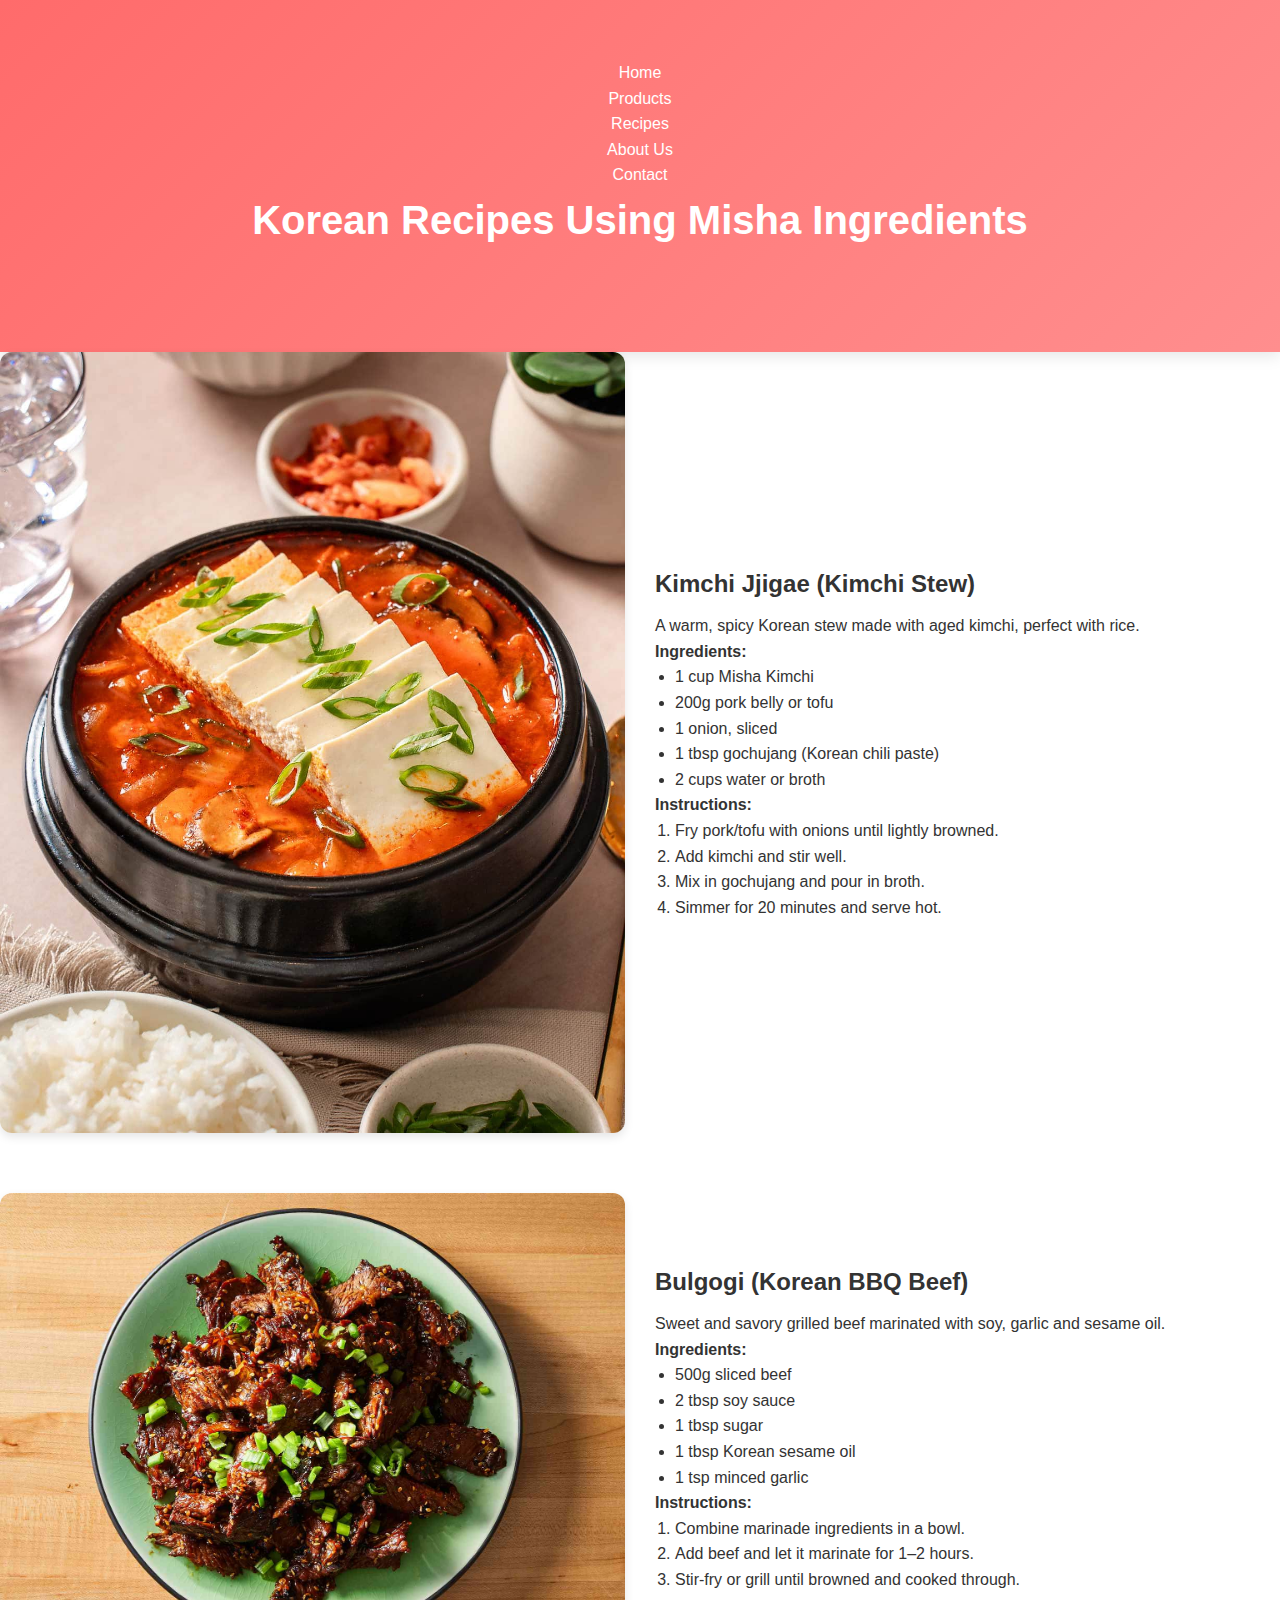
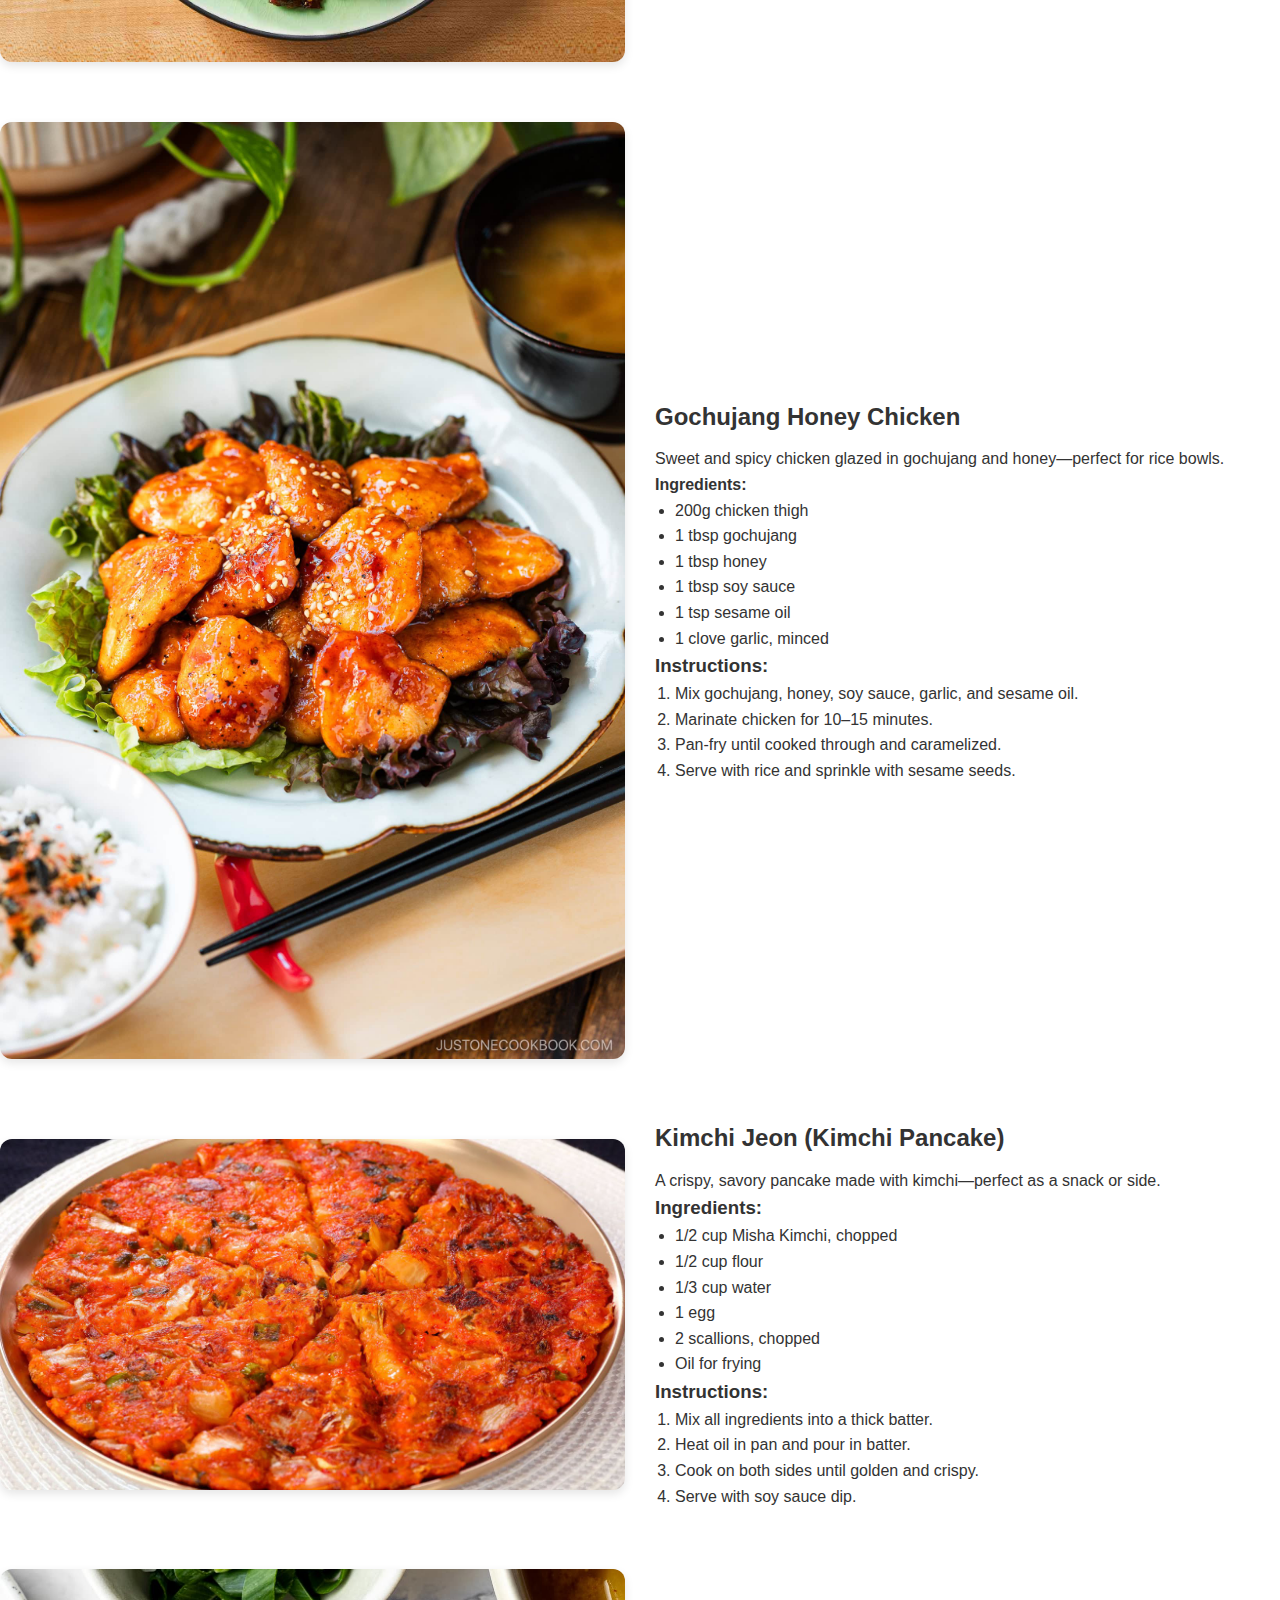
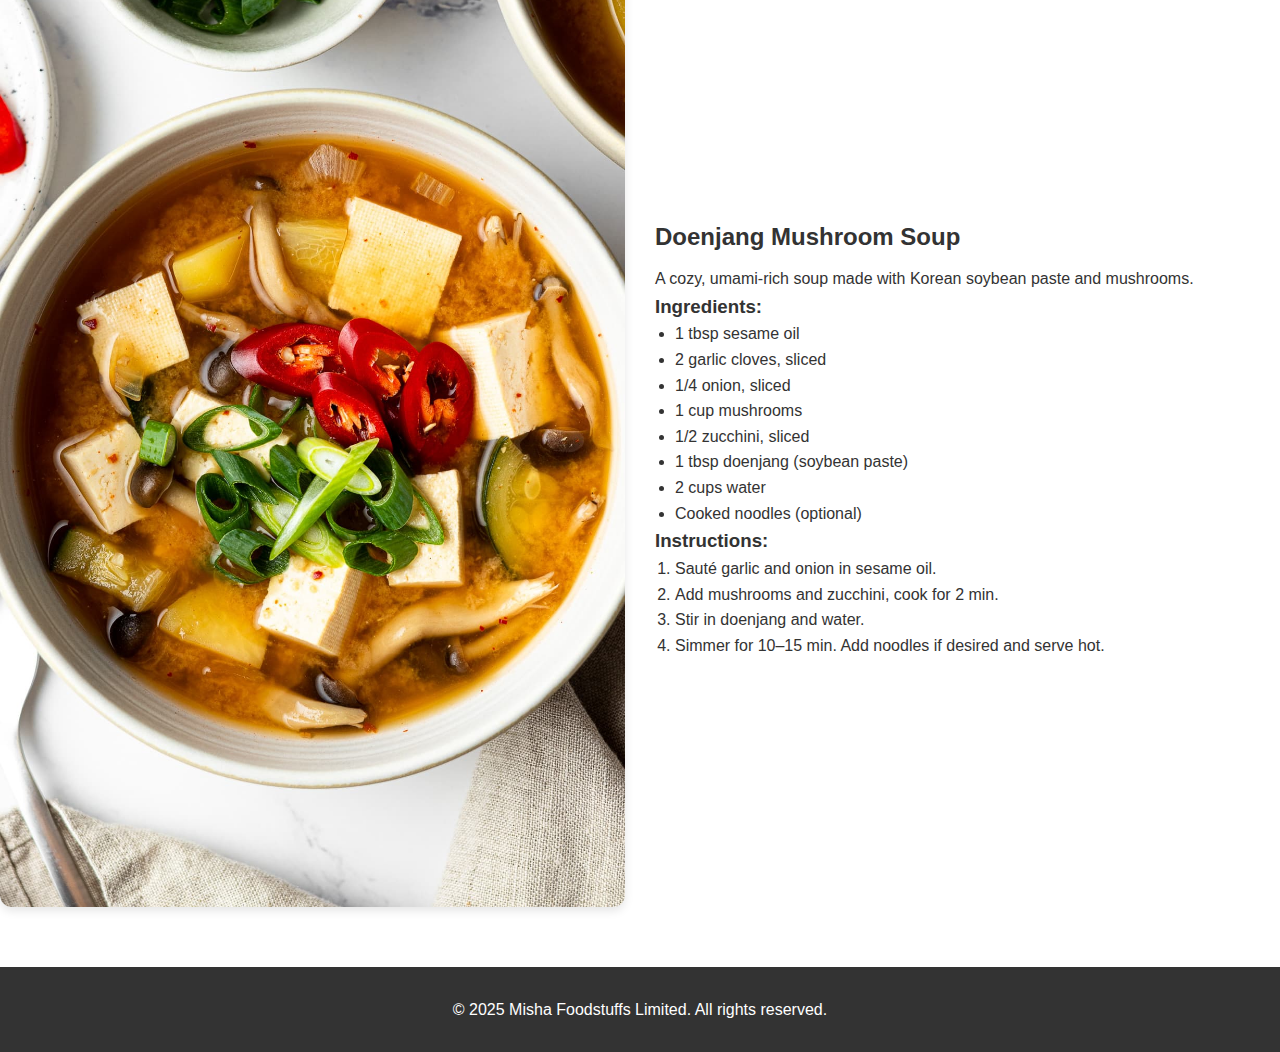
<file: Recipes.html>
<!DOCTYPE html>
<html lang="en">
<head>
    <meta charset="UTF-8">
    <meta name="viewport" content="width=device-width, initial-scale=1.0">
    <title>Misha Foodstuffs Limited - Korean Food Mart & Distributor</title>
    <style>
        * {
            margin: 0;
            padding: 0;
            box-sizing: border-box;
        }

        body {
            font-family: 'Arial', sans-serif;
            background-color: #ffffff;
            color: #333;
            line-height: 1.6;
        }

        .container {
            max-width: 1200px;
            margin: 0 auto;
            padding: 0 20px;
        }

        /* Header */
        header {
            background: linear-gradient(135deg, #ff6b6b, #ff8e8e);
            color: white;
            padding: 60px 0;
            text-align: center;
            box-shadow: 0 4px 15px rgba(0,0,0,0.1);
        }
     nav ul li a {
  color: white;
  text-decoration: none;
  padding: 8px 16px;
  border-radius: 8px;
  transition: background-color 0.3s ease, transform 0.2s ease;
}

nav ul li a:hover {
  background-color: rgba(255, 255, 255, 0.2);
  border-radius: 8px;
  padding: 8px 12px;
  transition: background-color 0.3s ease;
}
        .header-content h1 {
            font-size: 4rem;
            margin-bottom: 10px;
            text-shadow: 2px 2px 4px rgba(0,0,0,0.3);
        }

        .header-content p {
            font-size: 1.3rem;
            margin-bottom: 30px;
            opacity: 0.95;
        }

        .cta-button {
            display: inline-block;
            background: #25d366;
            color: white;
            padding: 15px 30px;
            text-decoration: none;
            border-radius: 50px;
            font-size: 1.1rem;
            font-weight: bold;
            transition: all 0.3s ease;
            box-shadow: 0 4px 15px rgba(37, 211, 102, 0.4);
        }

        .cta-button:hover {
            background: #22c55e;
            transform: translateY(-2px);
            box-shadow: 0 6px 20px rgba(37, 211, 102, 0.6);
        }

    h1 {
      text-align: center;
      font-size: 2.5rem;
      margin-bottom: 40px;
    }

    .recipe {
      display: grid;
      grid-template-columns: 1fr 1fr;
      gap: 30px;
      margin-bottom: 60px;
      align-items: center;
    }

    .recipe img {
      width: 100%;
      border-radius: 12px;
      box-shadow: 0 4px 10px rgba(0,0,0,0.1);
    }

    .recipe h2 {
      font-size: 1.5rem;
      margin-bottom: 10px;
    }

    .recipe ul, .recipe ol {
      margin-left: 20px;
    }

    @media (max-width: 768px) {
      .recipe {
        grid-template-columns: 1fr;
      }
    }

    footer {
      background: #333;
      color: white;
      text-align: center;
      padding: 30px 0;
      margin-top: 60px;
    }
  </style>
</head>
<body>

  <header>
    <nav>
      <ul>
        <li><a href="index.html">Home</a></li>
        <li><a href="Products.html">Products</a></li>
        <li><a href="Recipes.html">Recipes</a></li>
        <li><a href="About Us.html">About Us</a></li>
        <li><a href="contact.html">Contact</a></li>
        
      </ul>
    </nav>
    <h1>Korean Recipes Using Misha Ingredients</h1>
  </header>

  <main>

    <!-- Recipe 1 -->
    <div class="recipe">
      <img src="images/Kimchi-Jjigae-Kimchi-Stew-Takestwoeggs-3.jpg" alt="Kimchi Jjigae">
      <div>
        <h2>Kimchi Jjigae (Kimchi Stew)</h2>
        <p>A warm, spicy Korean stew made with aged kimchi, perfect with rice.</p>
        <strong>Ingredients:</strong>
        <ul>
          <li>1 cup Misha Kimchi</li>
          <li>200g pork belly or tofu</li>
          <li>1 onion, sliced</li>
          <li>1 tbsp gochujang (Korean chili paste)</li>
          <li>2 cups water or broth</li>
        </ul>
        <strong>Instructions:</strong>
        <ol>
          <li>Fry pork/tofu with onions until lightly browned.</li>
          <li>Add kimchi and stir well.</li>
          <li>Mix in gochujang and pour in broth.</li>
          <li>Simmer for 20 minutes and serve hot.</li>
        </ol>
      </div>
    </div>

    <!-- Recipe 2 -->
    <div class="recipe">
      <img src="images/Easy-Bulgogi.jpg" alt="Bulgogi">
      <div>
        <h2>Bulgogi (Korean BBQ Beef)</h2>
        <p>Sweet and savory grilled beef marinated with soy, garlic and sesame oil.</p>
        <strong>Ingredients:</strong>
        <ul>
          <li>500g sliced beef</li>
          <li>2 tbsp soy sauce</li>
          <li>1 tbsp sugar</li>
          <li>1 tbsp Korean sesame oil</li>
          <li>1 tsp minced garlic</li>
        </ul>
        <strong>Instructions:</strong>
        <ol>
          <li>Combine marinade ingredients in a bowl.</li>
          <li>Add beef and let it marinate for 1–2 hours.</li>
          <li>Stir-fry or grill until browned and cooked through.</li>
        </ol>
      </div>
    </div>
     <!-- Recipe 3 -->
     <div class="recipe">
      <img src="images/Honey-Gochujang-Chicken-7994-IV.jpg" alt="Bulgogi">
      <div>
        <h2>Gochujang Honey Chicken</h2>
        <p>Sweet and spicy chicken glazed in gochujang and honey—perfect for rice bowls.</p>
        <strong>Ingredients:</strong>
        <ul>
    <li>200g chicken thigh</li>
    <li>1 tbsp gochujang</li>
    <li>1 tbsp honey</li>
    <li>1 tbsp soy sauce</li>
    <li>1 tsp sesame oil</li>
    <li>1 clove garlic, minced</li>
  </ul>
  <h3>Instructions:</h3>
  <ol>
    <li>Mix gochujang, honey, soy sauce, garlic, and sesame oil.</li>
    <li>Marinate chicken for 10–15 minutes.</li>
    <li>Pan-fry until cooked through and caramelized.</li>
    <li>Serve with rice and sprinkle with sesame seeds.</li>
  </ol>
      </div>
    </div>
     <!-- Recipe 4 -->
    <div class="recipe">
      <img src="images/maxresdefault.jpg" alt="Bulgogi">
      <div>
          <h2>Kimchi Jeon (Kimchi Pancake)</h2>
  <p>A crispy, savory pancake made with kimchi—perfect as a snack or side.</p>
  <h3>Ingredients:</h3>
  <ul>
    <li>1/2 cup Misha Kimchi, chopped</li>
    <li>1/2 cup flour</li>
    <li>1/3 cup water</li>
    <li>1 egg</li>
    <li>2 scallions, chopped</li>
    <li>Oil for frying</li>
  </ul>
  <h3>Instructions:</h3>
  <ol>
    <li>Mix all ingredients into a thick batter.</li>
    <li>Heat oil in pan and pour in batter.</li>
    <li>Cook on both sides until golden and crispy.</li>
    <li>Serve with soy sauce dip.</li>
  </ol>
      </div>
    </div>
      <!-- Recipe 5 -->
    <div class="recipe">
      <img src="images/doenjang-jjigae-1.jpg" alt="Bulgogi">
      <div>
          <h2>Doenjang Mushroom Soup</h2>
  <p>A cozy, umami-rich soup made with Korean soybean paste and mushrooms.</p>
  <h3>Ingredients:</h3>
  <ul>
    <li>1 tbsp sesame oil</li>
    <li>2 garlic cloves, sliced</li>
    <li>1/4 onion, sliced</li>
    <li>1 cup mushrooms</li>
    <li>1/2 zucchini, sliced</li>
    <li>1 tbsp doenjang (soybean paste)</li>
    <li>2 cups water</li>
    <li>Cooked noodles (optional)</li>
  </ul>
  <h3>Instructions:</h3>
  <ol>
    <li>Sauté garlic and onion in sesame oil.</li>
    <li>Add mushrooms and zucchini, cook for 2 min.</li>
    <li>Stir in doenjang and water.</li>
    <li>Simmer for 10–15 min. Add noodles if desired and serve hot.</li>
  </ol>
      </div>
    </div>

  </main>

  <footer>
    <p>&copy; 2025 Misha Foodstuffs Limited. All rights reserved.</p>
  </footer>

</body>
</html>
</file>
